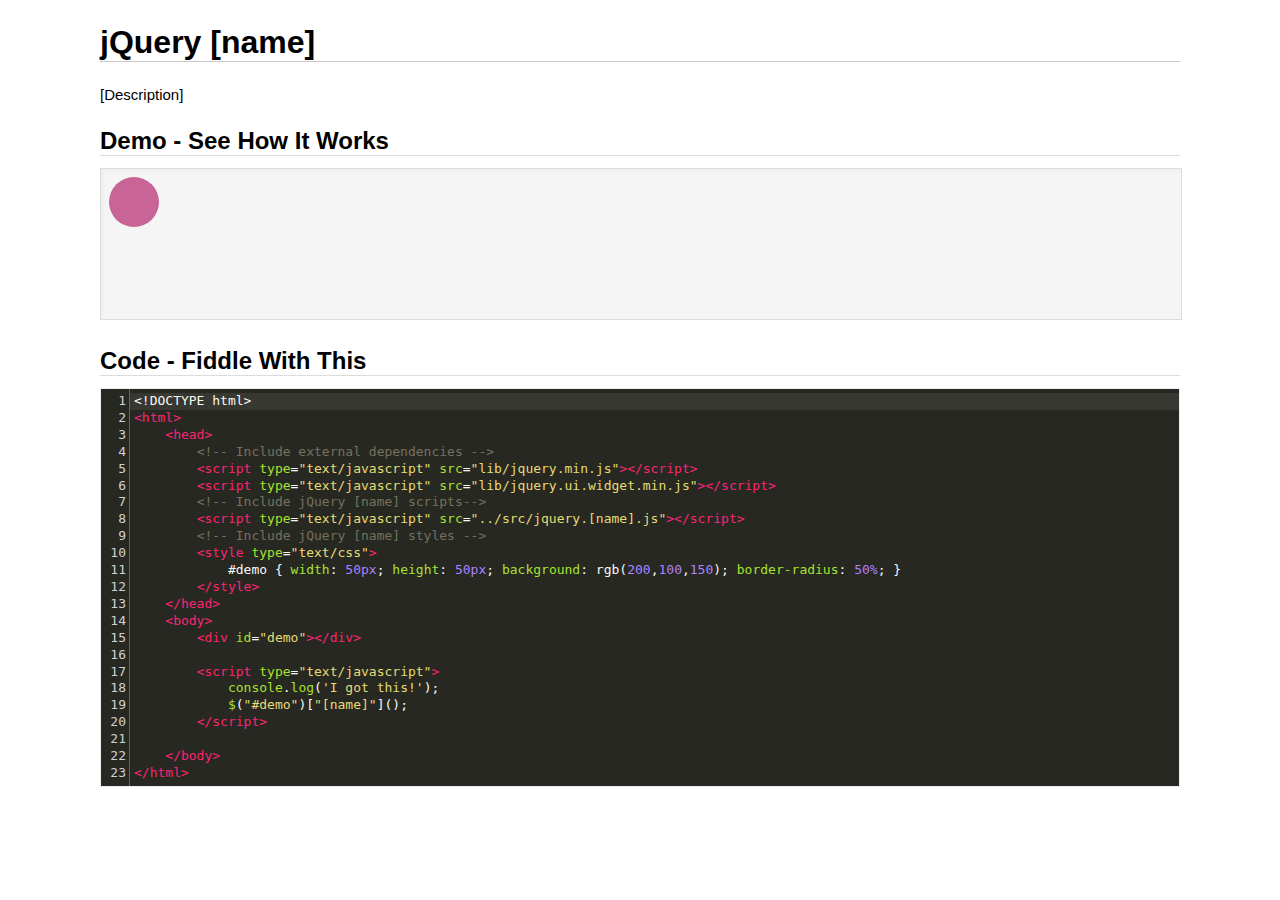
<file: base/demo/index.html>
<!DOCTYPE html>
<html>

<head>
	<title>jQuery [name]</title>

	<link rel="stylesheet" type="text/css" href="css/reset.css" />

	<!-- jQuery libraries -->
	<script type="text/javascript" src="../lib/jquery-1.10.2.min.js"></script>
	<script type="text/javascript" src="../lib/jquery.ui.widget-1.10.3.min.js"></script>
	
	<!-- CodeMirror libraries -->
	<script type="text/javascript" src="../lib/codemirror/lib/codemirror.js"></script>
	<script type="text/javascript" src="../lib/codemirror/mode/xml/xml.js"></script>
	<script type="text/javascript" src="../lib/codemirror/mode/javascript/javascript.js"></script>
	<script type="text/javascript" src="../lib/codemirror/mode/css/css.js"></script>
	<script type="text/javascript" src="../lib/codemirror/mode/htmlmixed/htmlmixed.js"></script>
	<script type="text/javascript" src="../lib/codemirror/keymap/extra.js"></script>
	<script type="text/javascript" src="../lib/codemirror/addon/selection/active-line.js"></script>
	<script type="text/javascript" src="../lib/codemirror/addon/edit/matchbrackets.js"></script>
	<link rel="stylesheet" type="text/css" href="../lib/codemirror/lib/codemirror.css" />
	<link rel="stylesheet" type="text/css" href="../lib/codemirror/theme/monokai.css" />
	
	<!-- demo libraries -->
	<script type="text/javascript" src="js/demo.js"></script>
	<link rel="stylesheet" type="text/css" href="css/demo.css" />
</head>

<body>
	<h1>jQuery [name]</h1>
	
	<p class="description">
		[Description]
	</p>
	
	<h2>Demo - See How It Works</h2>
	
	<iframe id="preview"></iframe>

	<h2>Code - Fiddle With This</h2>
<!-- <<<<<<<<<<<< CODE EDITOR START >>>>>>>>>>>> -->
<form id="code-container"><textarea id="code" name="code"><!DOCTYPE html>
<html>
	<head>
		<!-- Include external dependencies -->
		<script type="text/javascript" src="lib/jquery.min.js"></script>
		<script type="text/javascript" src="lib/jquery.ui.widget.min.js"></script>
		<!-- Include jQuery [name] scripts-->
		<script type="text/javascript" src="../src/jquery.[name].js"></script>
		<!-- Include jQuery [name] styles -->
		<style type="text/css">
			#demo { width: 50px; height: 50px; background: rgb(200,100,150); border-radius: 50%; }
		</style>
	</head>
	<body>
		<div id="demo"></div>
	
		<script type="text/javascript">
			console.log('I got this!');
			$("#demo")["[name]"]();
		</script>
	
	</body>
</html></textarea></form>
<!-- <<<<<<<<<<<< CODE EDITOR END >>>>>>>>>>>> -->
	
</body>

</html>
</file>
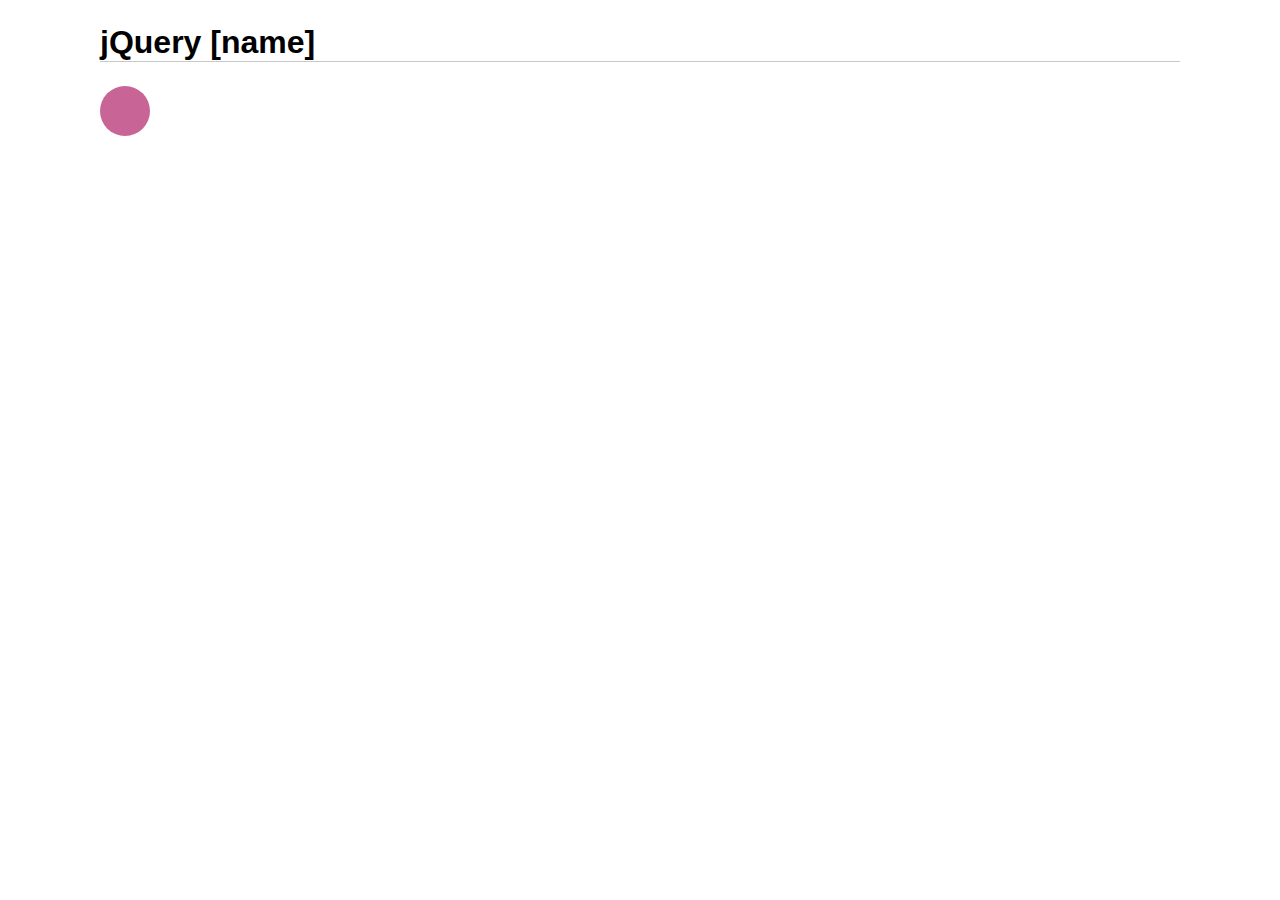
<file: base/dev/index.html>
<!DOCTYPE html>
<html>

<head>
	<title>jQuery [name]</title>

	<!-- jQuery libraries -->
	<script type="text/javascript" src="../lib/jquery-1.10.2.min.js"></script>
	<script type="text/javascript" src="../lib/jquery.ui.widget-1.10.3.min.js"></script>
	
	<!-- demo libraries -->
	<link rel="stylesheet" type="text/css" href="../demo/css/reset.css" />
	<link rel="stylesheet" type="text/css" href="../demo/css/demo.css" />

	<style type="text/css">
		#demo { width: 50px; height: 50px; background: rgb(200,100,150); border-radius: 50%; }
	</style>
</head>

<body>
	<h1>jQuery [name]</h1>
	
	<div id="demo"></div>

	<script type="text/javascript">
		$("#demo")["[name]"]();
	</script>
	
</body>

</html>
</file>
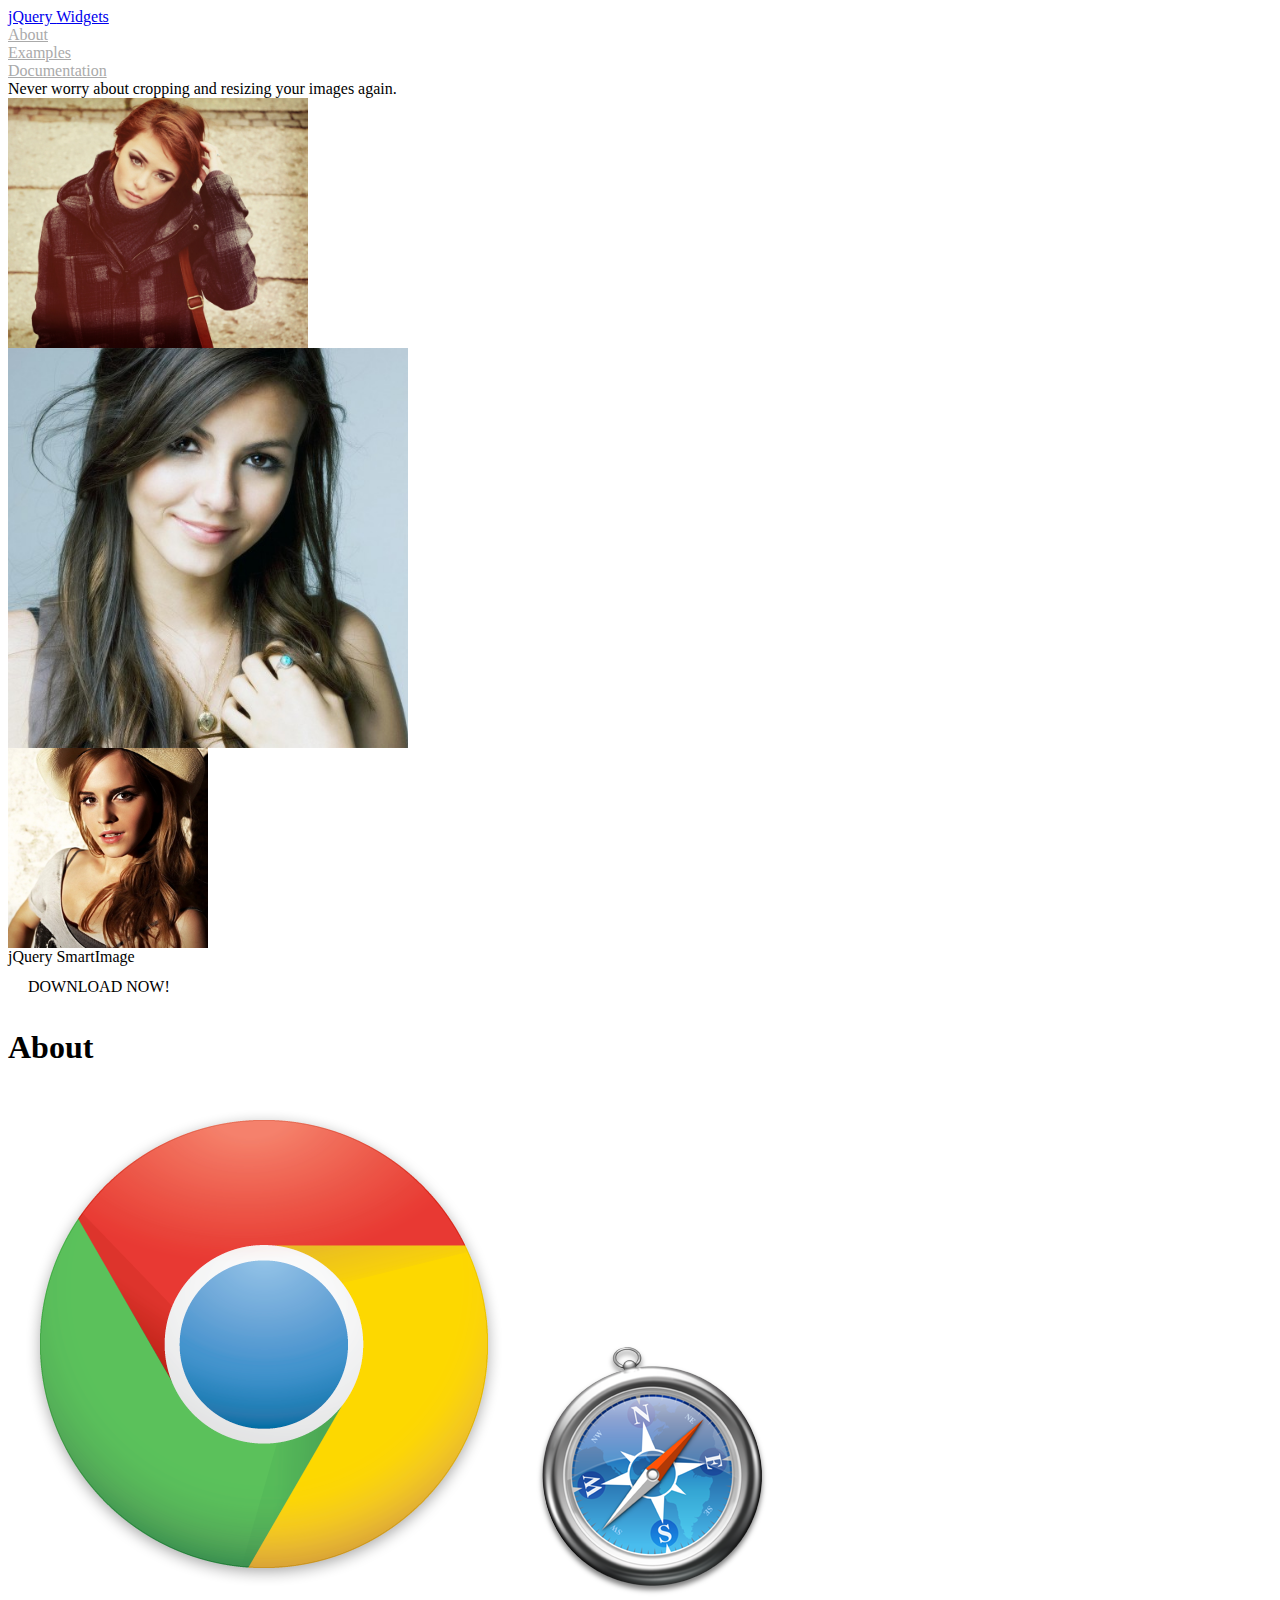
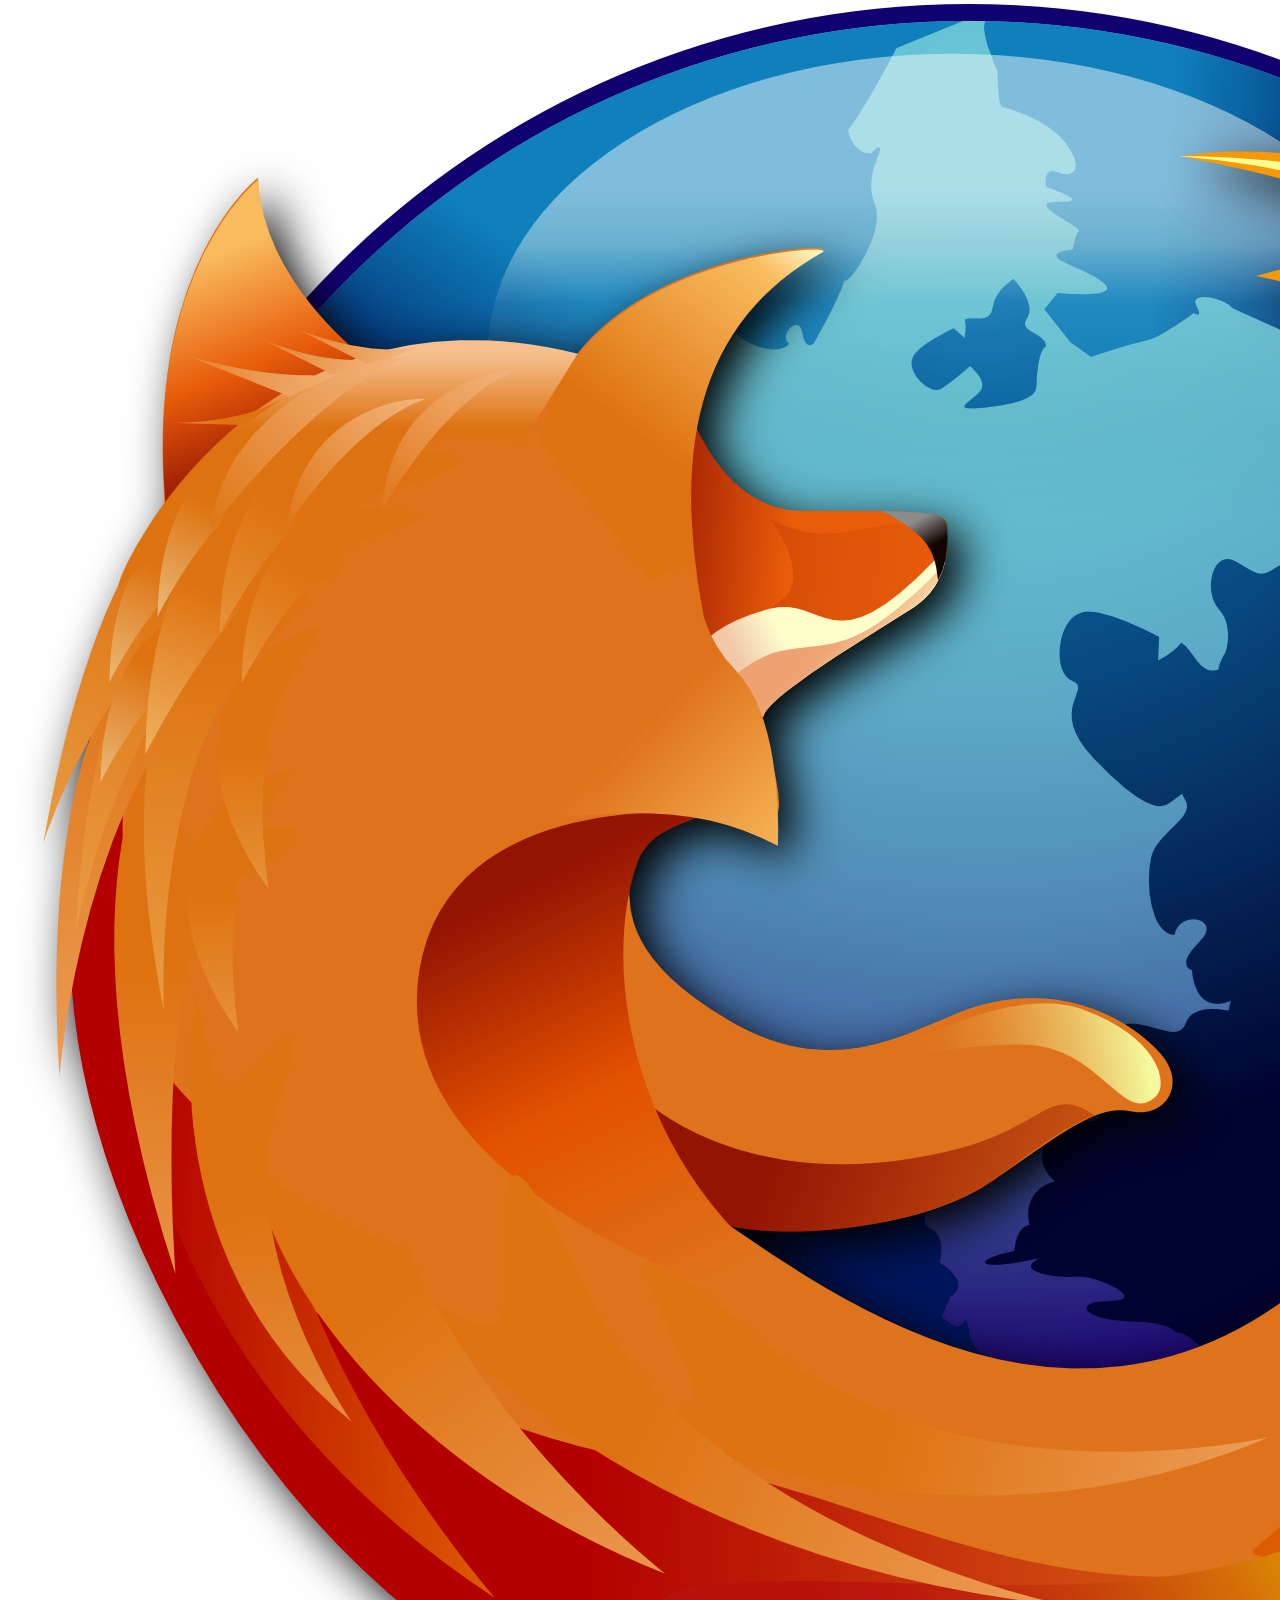
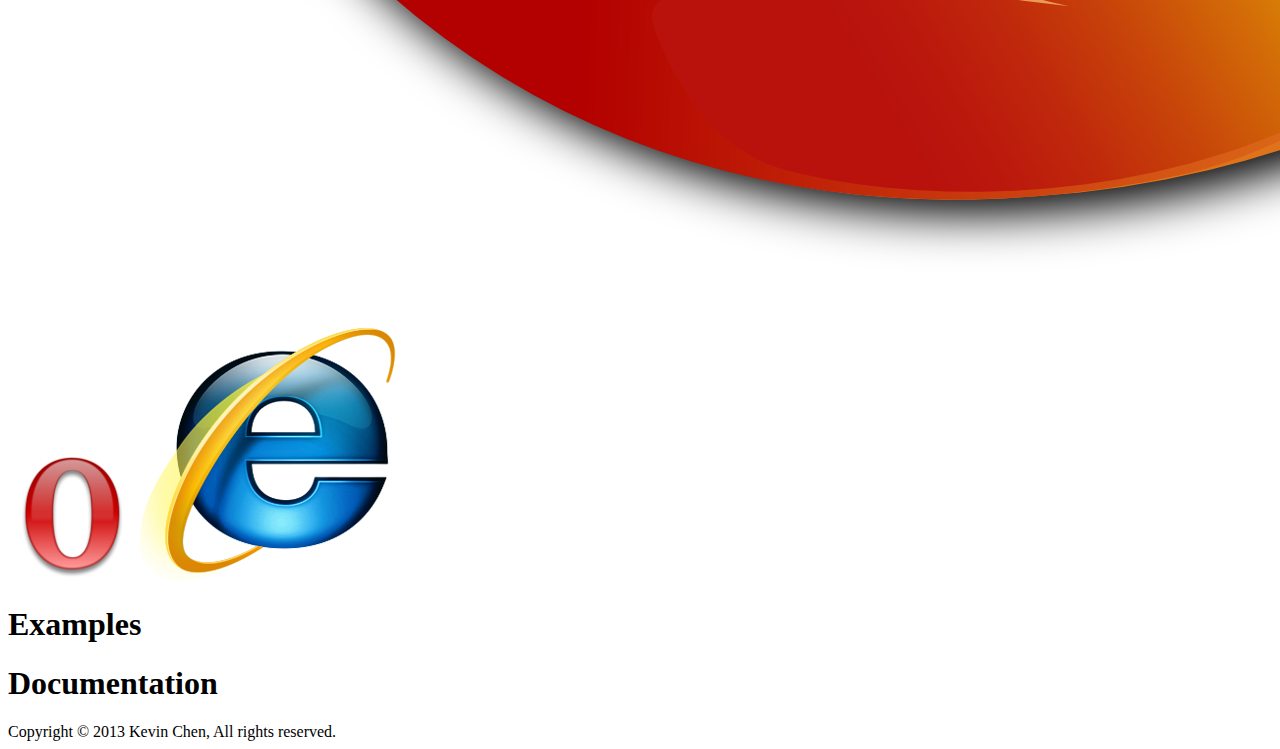
<file: base/docs/index.html>
<!DOCTYPE html>
<html>
	<head>
		<title>jQuery SmartImage</title>

		<link rel="stylesheet" type="text/cs" href="css/reset.css" />
		<link rel="stylesheet" type="text/cs" href="css/fonts.css" />
		<link rel="stylesheet" type="text/cs" href="css/util.css" />
		<link rel="stylesheet" type="text/cs" href="css/main.css" />

		<link rel='stylesheet' type='text/css' href='http://fonts.googleapis.com/css?family=Lobster' />
		<link rel='stylesheet' type='text/css' href='http://fonts.googleapis.com/css?family=Lobster+Two:400,400italic,700,700italic' />

		<script type="text/javascript" src="lib/jquery.min.js"></script>
		<script type="text/javascript" src="lib/jquery.ui.effect.min.js"></script>
		<script type="text/javascript" src="lib/jquery.ui.widget.min.js"></script>
		<script type="text/javascript" src="../../easyHover/src/jquery.easyHover.js"></script>
		<script type="text/javascript" src="../../easyButton/src/jquery.easyButton.js"></script>
		<script type="text/javascript" src="../../parseColor/src/jquery.parseColor.js"></script>
		<script type="text/javascript" src="../../reflection/src/jquery.reflection.js"></script>

		<script type="text/javascript" src="../../smartImage/src/jquery.smartImage.js"></script>

		<script type="text/javascript" src="js/main.js"></script>
	</head>

	<body>
		<!-- navbar -->
		<a id="home"></a>
		<div id="navbar">
			<div class="container wrapper">	
				<div class="title pull-left"><a href="#home">jQuery <span>Widgets</span></a></div>
				<div class="nav pull-right wrapper">
					<div class="nav-item"><a href="#about">About</a></div>
					<div class="nav-item"><a href="#examples">Examples</a></div>
					<div class="nav-item"><a href="#documentation">Documentation</a></div>
				</div>
			</div>
		</div>
		<!-- banner -->
		<div id="banner">
			<div class="container">
				<div id="banner-top">

						<div class="caption">
							Never worry about cropping and resizing your images again.
						</div>
				</div>
				<div id="demo">

					<img class="demo" id="demo-1" src="assets/images/lana.jpg" />
					<img class="demo" id="demo-2" src="assets/images/victoriaJustice.jpg" />
					<img class="demo" id="demo-3" src="assets/images/emmaWatson.jpg" />	

				</div>
				<div id="banner-bottom" class="wrapper">
					<div class="title pull-left">jQuery <span>SmartImage</span></div>
					<div id="download-btn" class="button pull-right">DOWNLOAD NOW!</div>
				</div>
			</div>
		</div>
		<div class="divider"></div>
		<!-- about -->
		<a class="anchor" id="about"></a>
		<div id="section-about" class="section">
			<!-- browser support -->
			<!-- basic usage snippet: (CodeMirror: readOnly:nocursor) -->
			<!-- download -->
			<div class="container">
				<h1>About</h1>

				<div id="browser-support">
					<img class="browser supported" src="assets/images/chrome.png" />
					<img class="browser" src="assets/images/safari.png" />
					<img class="browser" src="assets/images/firefox.png" />
					<img class="browser" src="assets/images/opera.png" />
					<img class="browser" src="assets/images/explorer.png" />
				</div>
			</div>
		</div>
		<div class="divider"></div>
		<!-- examples -->
		<a class="anchor" id="examples"></a>
		<div id="section-examples" class="section">
			<div class="container">
				<h1>Examples</h1>
			</div>
		</div>
		<div class="divider"></div>
		<!-- documentation -->
		<a class="anchor" id="documentation"></a>
		<div id="section-documentation" class="section">
			<div class="container">
				<h1>Documentation</h1>
			</div>
		</div>
		<!-- footer -->
		<a id="footer"></a>
		<div id="section-footer" class="section">
			<div class="container">
				<div id="copyright">
				Copyright &copy; 2013 Kevin Chen, All rights reserved.
				</div>
			</div>
		</div>
	</body>
</html>
</file>
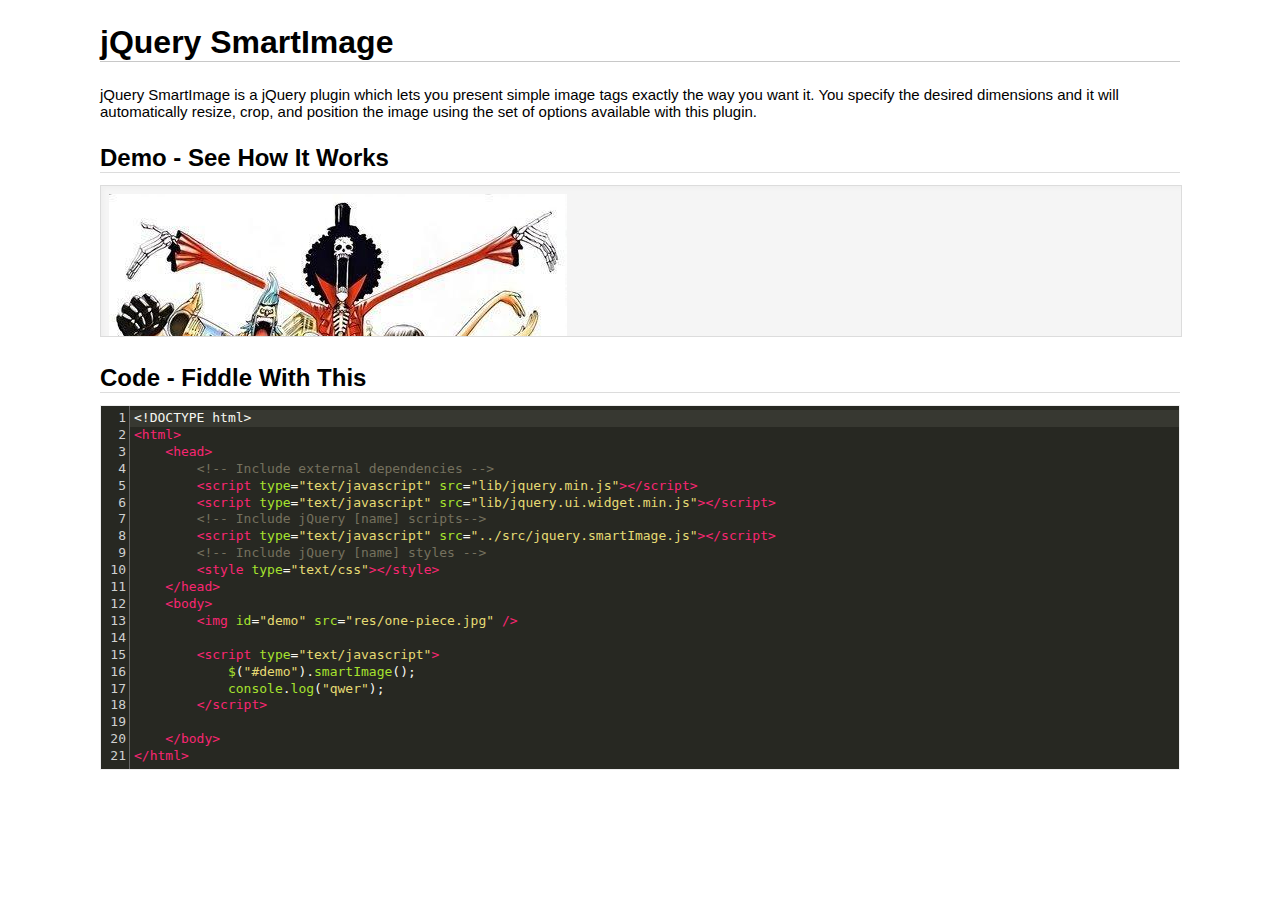
<file: smartImage/demo/index.html>
<!DOCTYPE html>
<html>

<head>
	<title>jQuery SmartImage</title>

	<link rel="stylesheet" type="text/css" href="css/reset.css" />

	<!-- jQuery libraries -->
	<script type="text/javascript" src="../lib/jquery-1.10.2.min.js"></script>
	<script type="text/javascript" src="../lib/jquery.ui.widget-1.10.3.min.js"></script>
	
	<!-- CodeMirror libraries -->
	<script type="text/javascript" src="../lib/codemirror/lib/codemirror.js"></script>
	<script type="text/javascript" src="../lib/codemirror/mode/xml/xml.js"></script>
	<script type="text/javascript" src="../lib/codemirror/mode/javascript/javascript.js"></script>
	<script type="text/javascript" src="../lib/codemirror/mode/css/css.js"></script>
	<script type="text/javascript" src="../lib/codemirror/mode/htmlmixed/htmlmixed.js"></script>
	<script type="text/javascript" src="../lib/codemirror/keymap/extra.js"></script>
	<script type="text/javascript" src="../lib/codemirror/addon/selection/active-line.js"></script>
	<script type="text/javascript" src="../lib/codemirror/addon/edit/matchbrackets.js"></script>
	<link rel="stylesheet" type="text/css" href="../lib/codemirror/lib/codemirror.css" />
	<link rel="stylesheet" type="text/css" href="../lib/codemirror/theme/monokai.css" />
	
	<!-- demo libraries -->
	<script type="text/javascript" src="js/demo.js"></script>
	<link rel="stylesheet" type="text/css" href="css/demo.css" />
</head>

<body>
	<h1>jQuery SmartImage</h1>
	
	<p class="description">
		jQuery SmartImage is a jQuery plugin which lets you present simple image tags exactly the way you want it. You specify the desired dimensions and it will automatically resize, crop, and position the image using the set of options available with this plugin.
	</p>
	
	<h2>Demo - See How It Works</h2>
	
	<iframe id="preview"></iframe>
	
	<h2>Code - Fiddle With This</h2>
<!-- <<<<<<<<<<<< CODE EDITOR START >>>>>>>>>>>> -->
<form id="code-container"><textarea id="code" name="code"><!DOCTYPE html>
<html>
	<head>
		<!-- Include external dependencies -->
		<script type="text/javascript" src="lib/jquery.min.js"></script>
		<script type="text/javascript" src="lib/jquery.ui.widget.min.js"></script>
		<!-- Include jQuery [name] scripts-->
		<script type="text/javascript" src="../src/jquery.smartImage.js"></script>
		<!-- Include jQuery [name] styles -->
		<style type="text/css"></style>
	</head>
	<body>
		<img id="demo" src="res/one-piece.jpg" />
	
		<script type="text/javascript">
			$("#demo").smartImage();
			console.log("qwer");
		</script>
	
	</body>
</html></textarea></form>
<!-- <<<<<<<<<<<< CODE EDITOR END >>>>>>>>>>>> -->
	
</body>

</html>
</file>
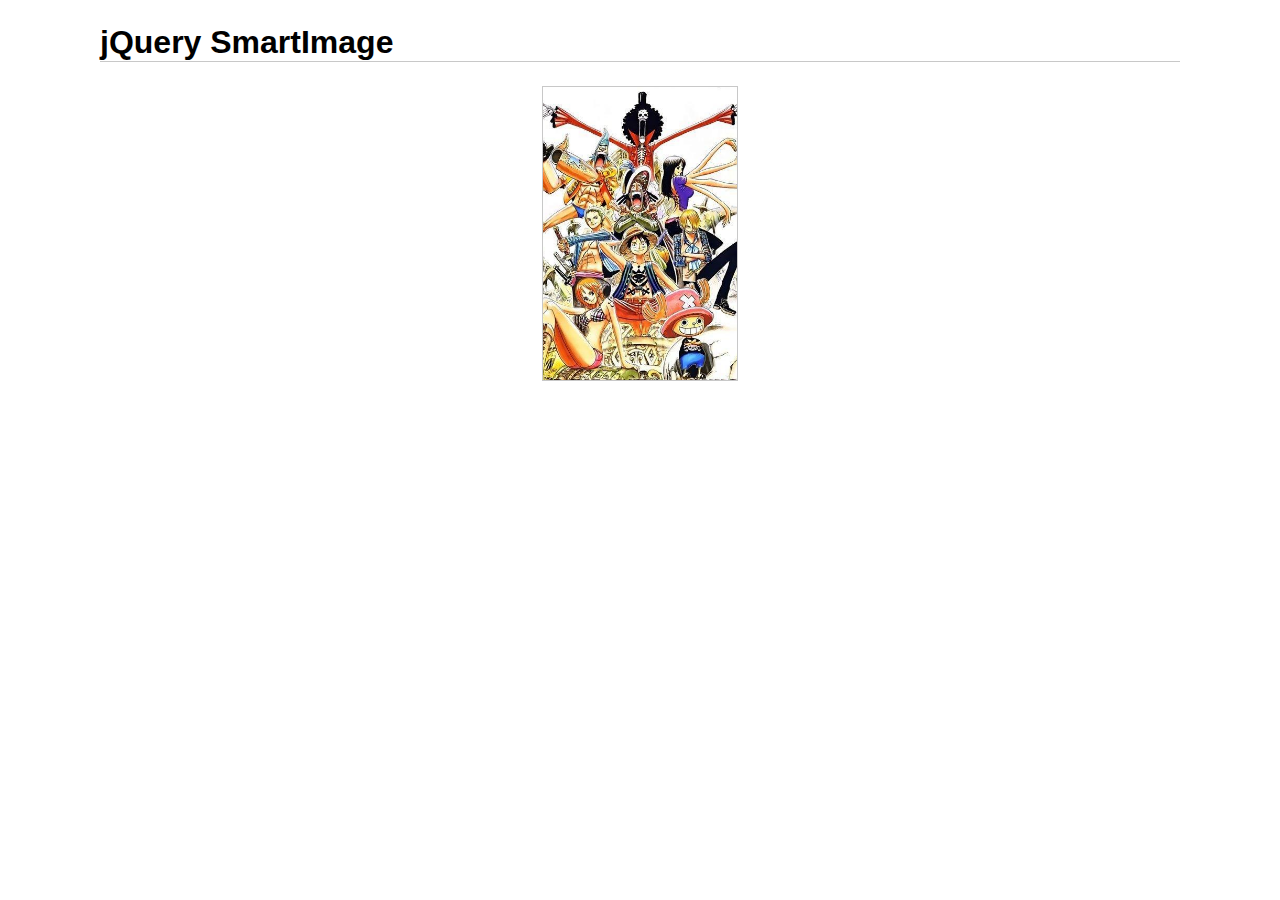
<file: smartImage/dev/index.html>
<!DOCTYPE html>
<html>

<head>
	<title>jQuery SmartImage</title>

	<!-- jQuery libraries -->
	<script type="text/javascript" src="../lib/jquery-1.10.2.min.js"></script>
	<script type="text/javascript" src="../lib/jquery.ui.widget-1.10.3.min.js"></script>
	
	<!-- demo libraries -->
	<link rel="stylesheet" type="text/css" href="../demo/css/reset.css" />
	<link rel="stylesheet" type="text/css" href="../demo/css/demo.css" />
	
	<script type="text/javascript" src="../src/jquery.smartImage.js"></script>
	<style type="text/css">
	.smartImage-wrapper { margin: 22px auto; border: solid 1px rgb(200,200,200); }
	</style>
</head>

<body>
	<h1>jQuery SmartImage</h1>
	
	<img id="demo" src="assets/one-piece.jpg" />

	<script type="text/javascript">
		$("#demo").smartImage({
			width: 194,
			height: 293,
			imgSrc: "assets/one-piece.jpg"
		});
	</script>
	
</body>

</html>
</file>
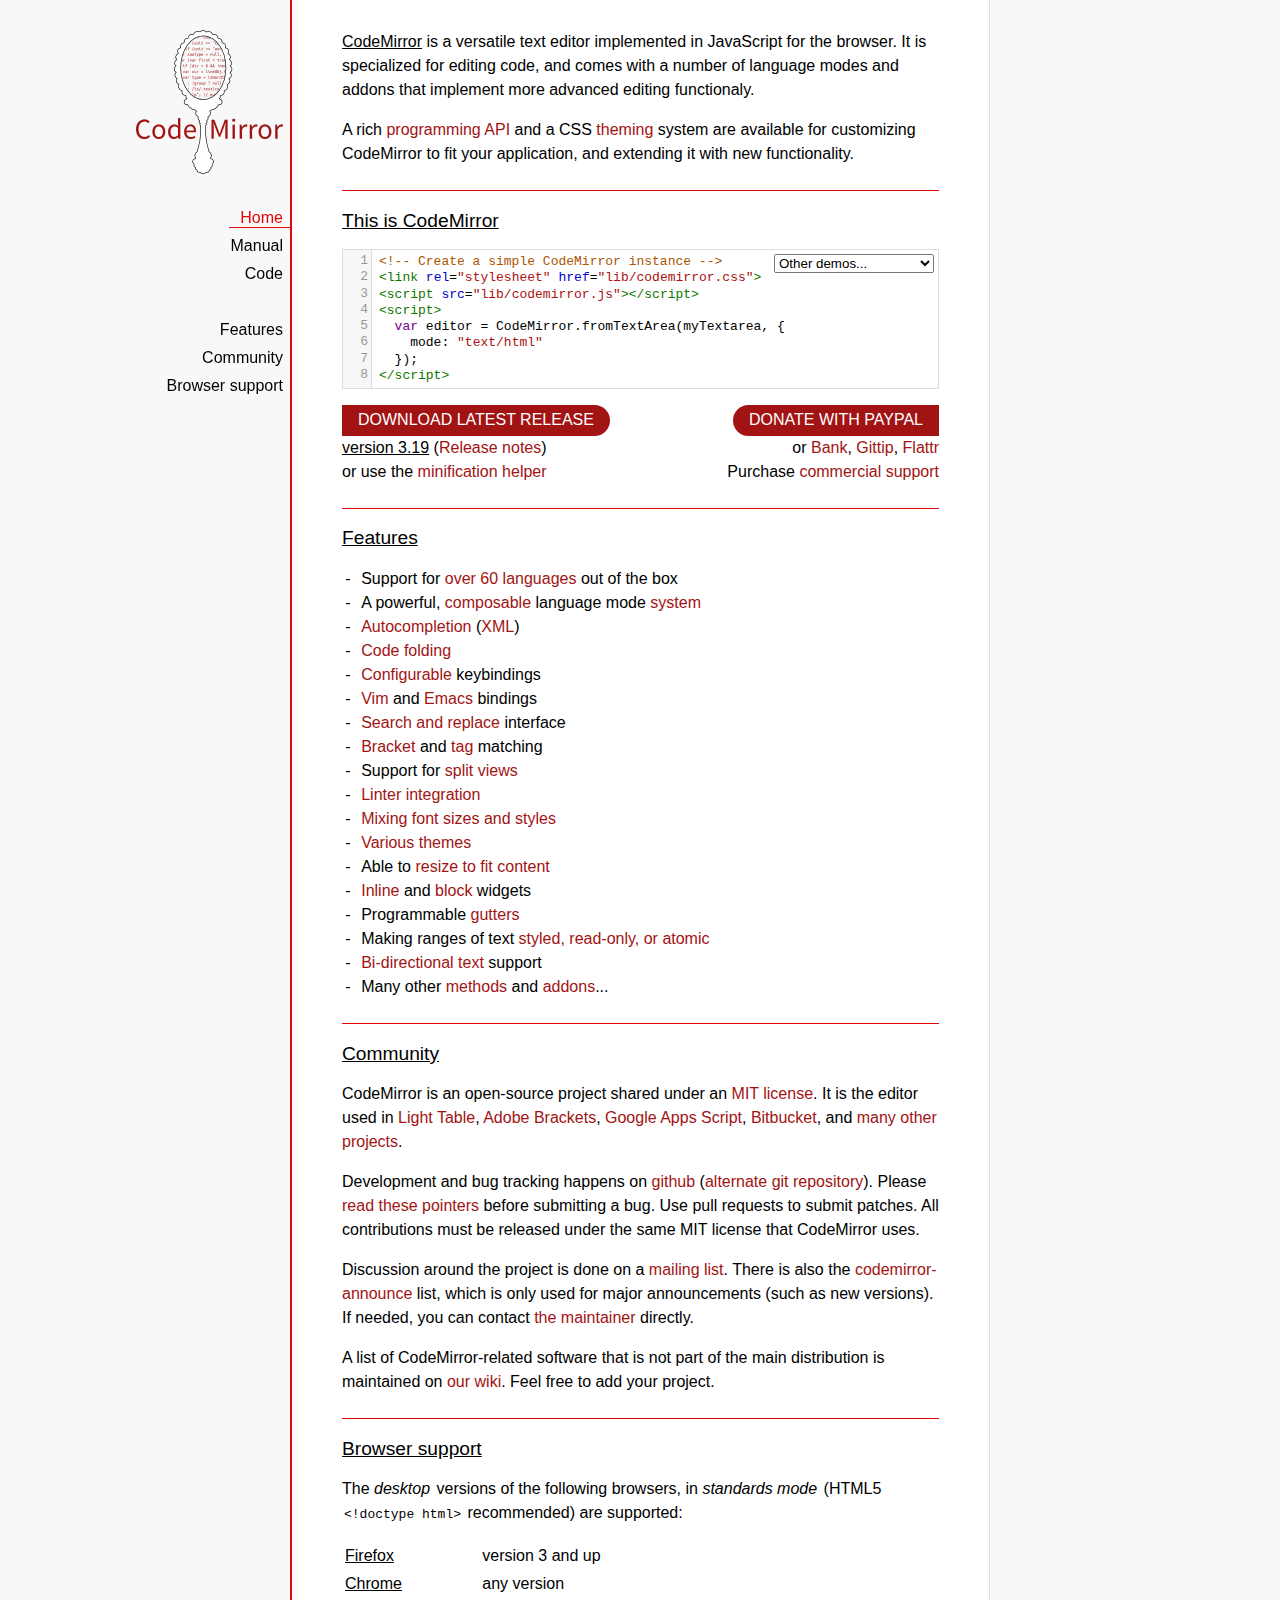
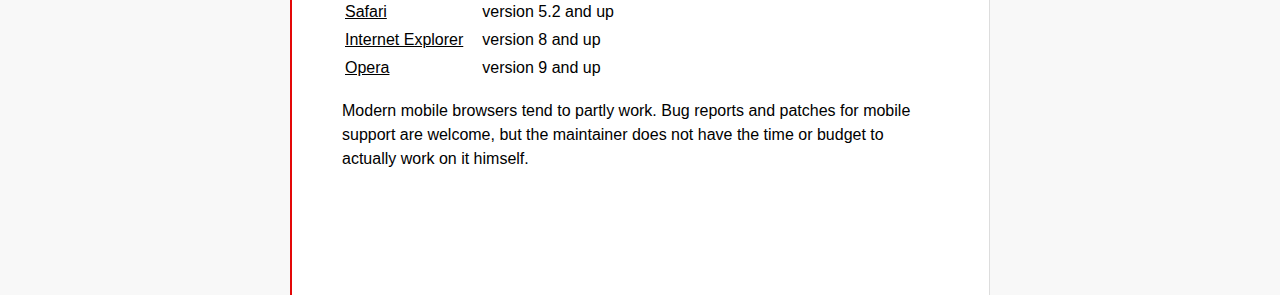
<file: ext/codemirror/3.19/index.html>
<!doctype html>

<title>CodeMirror</title>
<meta charset="utf-8"/>

<link rel=stylesheet href="lib/codemirror.css">
<link rel=stylesheet href="doc/docs.css">
<script src="lib/codemirror.js"></script>
<script src="mode/xml/xml.js"></script>
<script src="mode/javascript/javascript.js"></script>
<script src="mode/css/css.js"></script>
<script src="mode/htmlmixed/htmlmixed.js"></script>
<script src="addon/edit/matchbrackets.js"></script>

<script src="doc/activebookmark.js"></script>

<style>
  .CodeMirror { height: auto; border: 1px solid #ddd; }
  .CodeMirror-scroll { max-height: 200px; }
  .CodeMirror pre { padding-left: 7px; line-height: 1.25; }
</style>

<div id=nav>
  <a href="http://codemirror.net"><img id=logo src="doc/logo.png"></a>

  <ul>
    <li><a class=active data-default="true" href="#description">Home</a>
    <li><a href="doc/manual.html">Manual</a>
    <li><a href="https://github.com/marijnh/codemirror">Code</a>
  </ul>
  <ul>
    <li><a href="#features">Features</a>
    <li><a href="#community">Community</a>
    <li><a href="#browsersupport">Browser support</a>
  </ul>
</div>

<article>

<section id=description class=first>
  <p><strong>CodeMirror</strong> is a versatile text editor
  implemented in JavaScript for the browser. It is specialized for
  editing code, and comes with a number of language modes and addons
  that implement more advanced editing functionaly.</p>

  <p>A rich <a href="doc/manual.html#api">programming API</a> and a
  CSS <a href="doc/manual.html#styling">theming</a> system are
  available for customizing CodeMirror to fit your application, and
  extending it with new functionality.</p>
</section>

<section id=demo>
  <h2>This is CodeMirror</h2>
  <form style="position: relative; margin-top: .5em;"><textarea id=demotext>
<!-- Create a simple CodeMirror instance -->
<link rel="stylesheet" href="lib/codemirror.css">
<script src="lib/codemirror.js"></script>
<script>
  var editor = CodeMirror.fromTextArea(myTextarea, {
    mode: "text/html"
  });
</script></textarea>
  <select id="demolist" onchange="document.location = this.options[this.selectedIndex].value;">
    <option value="#">Other demos...</option>
    <option value="demo/complete.html">Autocompletion</option>
    <option value="demo/folding.html">Code folding</option>
    <option value="demo/theme.html">Themes</option>
    <option value="mode/htmlmixed/index.html">Mixed language modes</option>
    <option value="demo/bidi.html">Bi-directional text</option>
    <option value="demo/variableheight.html">Variable font sizes</option>
    <option value="demo/search.html">Search interface</option>
    <option value="demo/vim.html">Vim bindings</option>
    <option value="demo/emacs.html">Emacs bindings</option>
    <option value="demo/tern.html">Tern integration</option>
    <option value="demo/merge.html">Merge/diff interface</option>
    <option value="demo/fullscreen.html">Full-screen editor</option>
  </select></form>
  <script>
    var editor = CodeMirror.fromTextArea(document.getElementById("demotext"), {
      lineNumbers: true,
      mode: "text/html",
      matchBrackets: true
    });
  </script>
  <div style="position: relative; margin: 1em 0;">
    <a class="bigbutton left" href="http://codemirror.net/codemirror.zip">DOWNLOAD LATEST RELEASE</a>
    <div><strong>version 3.19</strong> (<a href="doc/releases.html">Release notes</a>)</div>
    <div>or use the <a href="doc/compress.html">minification helper</a></div>
    <div style="position: absolute; top: 0; right: 0; text-align: right">
      <span class="bigbutton right" onclick="document.getElementById('paypal').submit();">DONATE WITH PAYPAL</span>
      <div style="position: relative">
        or <span onclick="document.getElementById('bankinfo').style.display = 'block';" class=quasilink>Bank</span>,
        <a href="https://www.gittip.com/marijnh">Gittip</a>,
        <a href="https://flattr.com/profile/marijnh">Flattr</a><br>
        <div id=bankinfo>
          <span id=bankinfo_close onclick="document.getElementById('bankinfo').style.display = '';">×</span>
          Bank: <i>Rabobank</i><br/>
          Country: <i>Netherlands</i><br/>
          SWIFT: <i>RABONL2U</i><br/>
          Account: <i>147850770</i><br/>
          Name: <i>Marijn Haverbeke</i><br/>
          IBAN: <i>NL26 RABO 0147 8507 70</i>
        </div>
        <form action="https://www.paypal.com/cgi-bin/webscr" method="post" id="paypal">
          <input type="hidden" name="cmd" value="_s-xclick"/>
          <input type="hidden" name="hosted_button_id" value="3FVHS5FGUY7CC"/>
        </form>
      </div>
      <div>
        Purchase <a href="http://codemirror.com">commercial support</a>
      </div>
    </div>
  </div>
</section>

<section id=features>
  <h2>Features</h2>
  <ul>
    <li>Support for <a href="mode/index.html">over 60 languages</a> out of the box
    <li>A powerful, <a href="mode/htmlmixed/index.html">composable</a> language mode <a href="doc/manual.html#modeapi">system</a>
    <li><a href="doc/manual.html#addon_show-hint">Autocompletion</a> (<a href="demo/xmlcomplete.html">XML</a>)
    <li><a href="doc/manual.html#addon_foldcode">Code folding</a>
    <li><a href="doc/manual.html#option_extraKeys">Configurable</a> keybindings
    <li><a href="demo/vim.html">Vim</a> and <a href="demo/emacs.html">Emacs</a> bindings
    <li><a href="doc/manual.html#addon_search">Search and replace</a> interface
    <li><a href="doc/manual.html#addon_matchbrackets">Bracket</a> and <a href="doc/manual.html#addon_matchtags">tag</a> matching
    <li>Support for <a href="demo/buffers.html">split views</a>
    <li><a href="doc/manual.html#addon_lint">Linter integration</a>
    <li><a href="demo/variableheight.html">Mixing font sizes and styles</a>
    <li><a href="demo/theme.html">Various themes</a>
    <li>Able to <a href="demo/resize.html">resize to fit content</a>
    <li><a href="doc/manual.html#mark_replacedWith">Inline</a> and <a href="doc/manual.html#addLineWidget">block</a> widgets
    <li>Programmable <a href="demo/marker.html">gutters</a>
    <li>Making ranges of text <a href="doc/manual.html#markText">styled, read-only, or atomic</a>
    <li><a href="demo/bidi.html">Bi-directional text</a> support
    <li>Many other <a href="doc/manual.html#api">methods</a> and <a href="doc/manual.html#addons">addons</a>...</a>
  </ul>
</section>

<section id=community>
  <h2>Community</h2>

  <p>CodeMirror is an open-source project shared under
  an <a href="LICENSE">MIT license</a>. It is the editor used in
  <a href="http://www.chris-granger.com/2012/04/12/light-table---a-new-ide-concept/">Light
  Table</a>, <a href="http://brackets.io/">Adobe
  Brackets</a>, <a href="https://script.google.com/">Google Apps
  Script</a>, <a href="http://blog.bitbucket.org/2013/05/14/edit-your-code-in-the-cloud-with-bitbucket/">Bitbucket</a>,
  and <a href="doc/realworld.html">many other projects</a>.</p>

  <p>Development and bug tracking happens
  on <a href="https://github.com/marijnh/CodeMirror/">github</a>
  (<a href="http://marijnhaverbeke.nl/git/codemirror">alternate git
  repository</a>).
  Please <a href="http://codemirror.net/doc/reporting.html">read these
  pointers</a> before submitting a bug. Use pull requests to submit
  patches. All contributions must be released under the same MIT
  license that CodeMirror uses.</p>

  <p>Discussion around the project is done on
  a <a href="http://groups.google.com/group/codemirror">mailing list</a>.
  There is also
  the <a href="http://groups.google.com/group/codemirror-announce">codemirror-announce</a>
  list, which is only used for major announcements (such as new
  versions). If needed, you can
  contact <a href="mailto:marijnh@gmail.com">the maintainer</a>
  directly.</p>

  <p>A list of CodeMirror-related software that is not part of the
  main distribution is maintained
  on <a href="https://github.com/marijnh/CodeMirror/wiki/CodeMirror-addons">our
  wiki</a>. Feel free to add your project.</p>
</section>

<section id=browsersupport>
  <h2>Browser support</h2>
  <p>The <em>desktop</em> versions of the following browsers,
  in <em>standards mode</em> (HTML5 <code>&lt;!doctype html></code>
  recommended) are supported:</p>
  <table style="margin-bottom: 1em">
    <tr><th>Firefox</th><td>version 3 and up</td></tr>
    <tr><th>Chrome</th><td>any version</td></tr>
    <tr><th>Safari</th><td>version 5.2 and up</td></tr>
    <tr><th style="padding-right: 1em;">Internet Explorer</th><td>version 8 and up</td></tr>
    <tr><th>Opera</th><td>version 9 and up</td></tr>
  </table>
  <p>Modern mobile browsers tend to partly work. Bug reports and
  patches for mobile support are welcome, but the maintainer does not
  have the time or budget to actually work on it himself.</p>
</section>

</article>
</file>
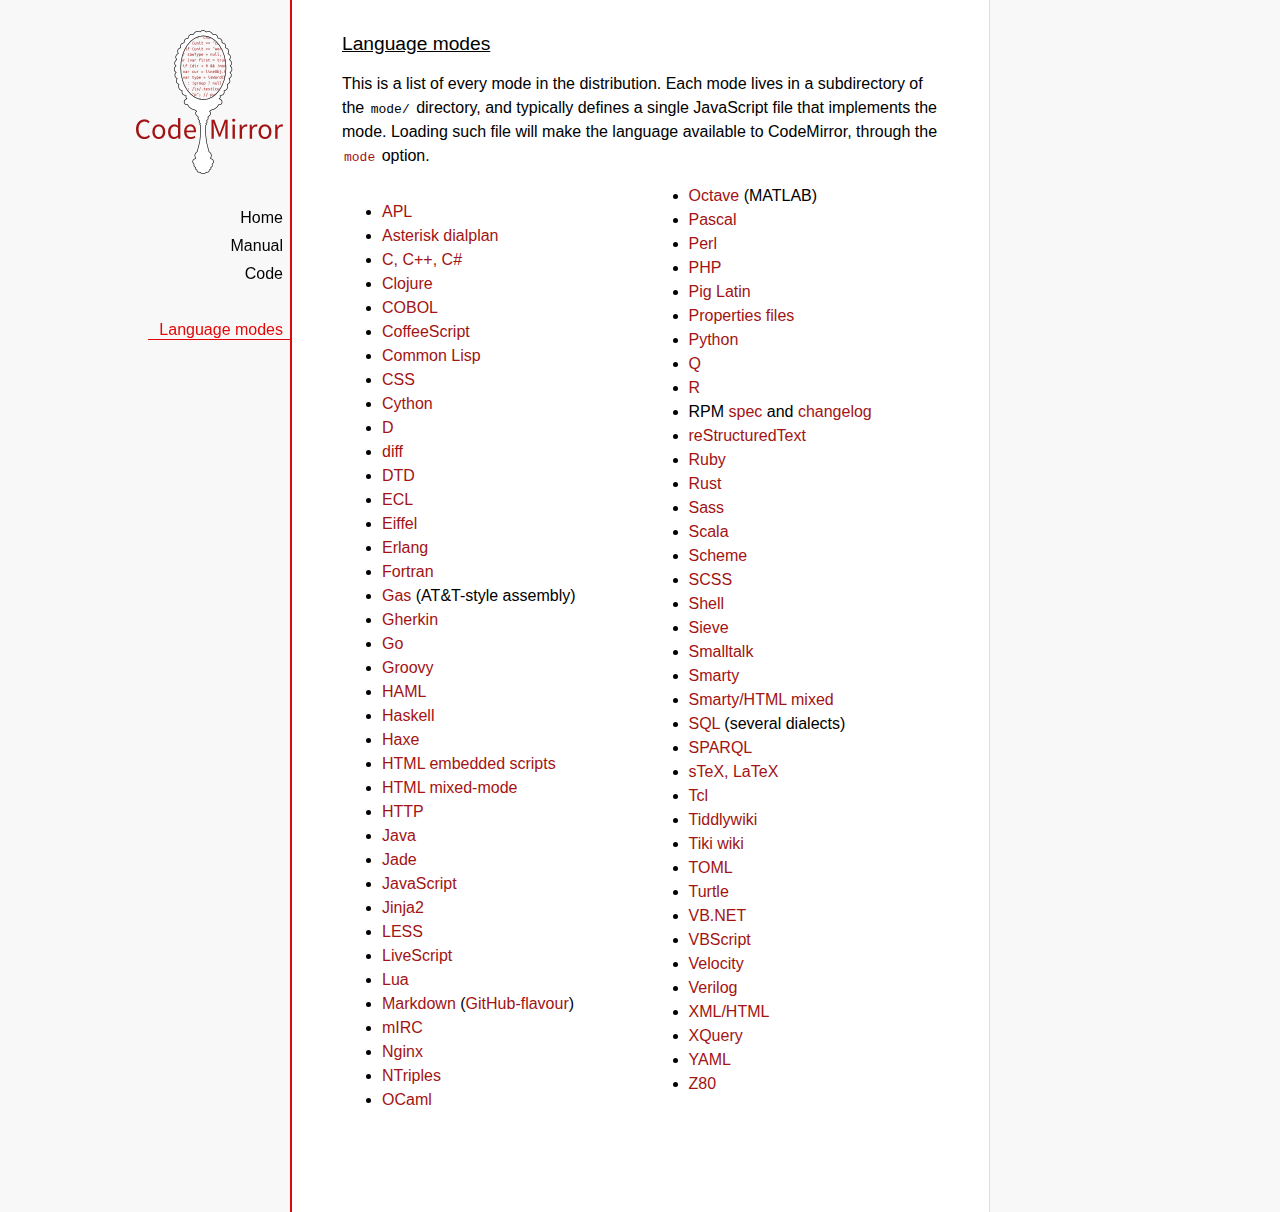
<file: ext/codemirror/3.19/mode/index.html>
<!doctype html>

<title>CodeMirror: Language Modes</title>
<meta charset="utf-8"/>
<link rel=stylesheet href="../doc/docs.css">

<div id=nav>
  <a href="http://codemirror.net"><img id=logo src="../doc/logo.png"></a>

  <ul>
    <li><a href="../index.html">Home</a>
    <li><a href="../doc/manual.html">Manual</a>
    <li><a href="https://github.com/marijnh/codemirror">Code</a>
  </ul>
  <ul>
    <li><a class=active href="#">Language modes</a>
  </ul>
</div>

<article>

<h2>Language modes</h2>

<p>This is a list of every mode in the distribution. Each mode lives
in a subdirectory of the <code>mode/</code> directory, and typically
defines a single JavaScript file that implements the mode. Loading
such file will make the language available to CodeMirror, through
the <a href="manual.html#option_mode"><code>mode</code></a>
option.</p>

<div style="-webkit-columns: 100px 2; -moz-columns: 100px 2; columns: 100px 2;">
    <ul>
      <li><a href="apl/index.html">APL</a></li>
      <li><a href="asterisk/index.html">Asterisk dialplan</a></li>
      <li><a href="clike/index.html">C, C++, C#</a></li>
      <li><a href="clojure/index.html">Clojure</a></li>
      <li><a href="cobol/index.html">COBOL</a></li>
      <li><a href="coffeescript/index.html">CoffeeScript</a></li>
      <li><a href="commonlisp/index.html">Common Lisp</a></li>
      <li><a href="css/index.html">CSS</a></li>
      <li><a href="python/index.html">Cython</a></li>
      <li><a href="d/index.html">D</a></li>
      <li><a href="diff/index.html">diff</a></li>
      <li><a href="dtd/index.html">DTD</a></li>
      <li><a href="ecl/index.html">ECL</a></li>
      <li><a href="eiffel/index.html">Eiffel</a></li>
      <li><a href="erlang/index.html">Erlang</a></li>
      <li><a href="fortran/index.html">Fortran</a></li>
      <li><a href="gas/index.html">Gas</a> (AT&amp;T-style assembly)</li>
      <li><a href="gherkin/index.html">Gherkin</a></li>
      <li><a href="go/index.html">Go</a></li>
      <li><a href="groovy/index.html">Groovy</a></li>
      <li><a href="haml/index.html">HAML</a></li>
      <li><a href="haskell/index.html">Haskell</a></li>
      <li><a href="haxe/index.html">Haxe</a></li>
      <li><a href="htmlembedded/index.html">HTML embedded scripts</a></li>
      <li><a href="htmlmixed/index.html">HTML mixed-mode</a></li>
      <li><a href="http/index.html">HTTP</a></li>
      <li><a href="clike/index.html">Java</a></li>
      <li><a href="jade/index.html">Jade</a></li>
      <li><a href="javascript/index.html">JavaScript</a></li>
      <li><a href="jinja2/index.html">Jinja2</a></li>
      <li><a href="less/index.html">LESS</a></li>
      <li><a href="livescript/index.html">LiveScript</a></li>
      <li><a href="lua/index.html">Lua</a></li>
      <li><a href="markdown/index.html">Markdown</a> (<a href="gfm/index.html">GitHub-flavour</a>)</li>
      <li><a href="mirc/index.html">mIRC</a></li>
      <li><a href="nginx/index.html">Nginx</a></li>
      <li><a href="ntriples/index.html">NTriples</a></li>
      <li><a href="ocaml/index.html">OCaml</a></li>
      <li><a href="octave/index.html">Octave</a> (MATLAB)</li>
      <li><a href="pascal/index.html">Pascal</a></li>
      <li><a href="perl/index.html">Perl</a></li>
      <li><a href="php/index.html">PHP</a></li>
      <li><a href="pig/index.html">Pig Latin</a></li>
      <li><a href="properties/index.html">Properties files</a></li>
      <li><a href="python/index.html">Python</a></li>
      <li><a href="q/index.html">Q</a></li>
      <li><a href="r/index.html">R</a></li>
      <li>RPM <a href="rpm/spec/index.html">spec</a> and <a href="rpm/changes/index.html">changelog</a></li>
      <li><a href="rst/index.html">reStructuredText</a></li>
      <li><a href="ruby/index.html">Ruby</a></li>
      <li><a href="rust/index.html">Rust</a></li>
      <li><a href="sass/index.html">Sass</a></li>
      <li><a href="clike/scala.html">Scala</a></li>
      <li><a href="scheme/index.html">Scheme</a></li>
      <li><a href="css/scss.html">SCSS</a></li>
      <li><a href="shell/index.html">Shell</a></li>
      <li><a href="sieve/index.html">Sieve</a></li>
      <li><a href="smalltalk/index.html">Smalltalk</a></li>
      <li><a href="smarty/index.html">Smarty</a></li>
      <li><a href="smartymixed/index.html">Smarty/HTML mixed</a></li>
      <li><a href="sql/index.html">SQL</a> (several dialects)</li>
      <li><a href="sparql/index.html">SPARQL</a></li>
      <li><a href="stex/index.html">sTeX, LaTeX</a></li>
      <li><a href="tcl/index.html">Tcl</a></li>
      <li><a href="tiddlywiki/index.html">Tiddlywiki</a></li>
      <li><a href="tiki/index.html">Tiki wiki</a></li>
      <li><a href="toml/index.html">TOML</a></li>
      <li><a href="turtle/index.html">Turtle</a></li>
      <li><a href="vb/index.html">VB.NET</a></li>
      <li><a href="vbscript/index.html">VBScript</a></li>
      <li><a href="velocity/index.html">Velocity</a></li>
      <li><a href="verilog/index.html">Verilog</a></li>
      <li><a href="xml/index.html">XML/HTML</a></li>
      <li><a href="xquery/index.html">XQuery</a></li>
      <li><a href="yaml/index.html">YAML</a></li>
      <li><a href="z80/index.html">Z80</a></li>
    </ul>
  </div>

</article>
</file>
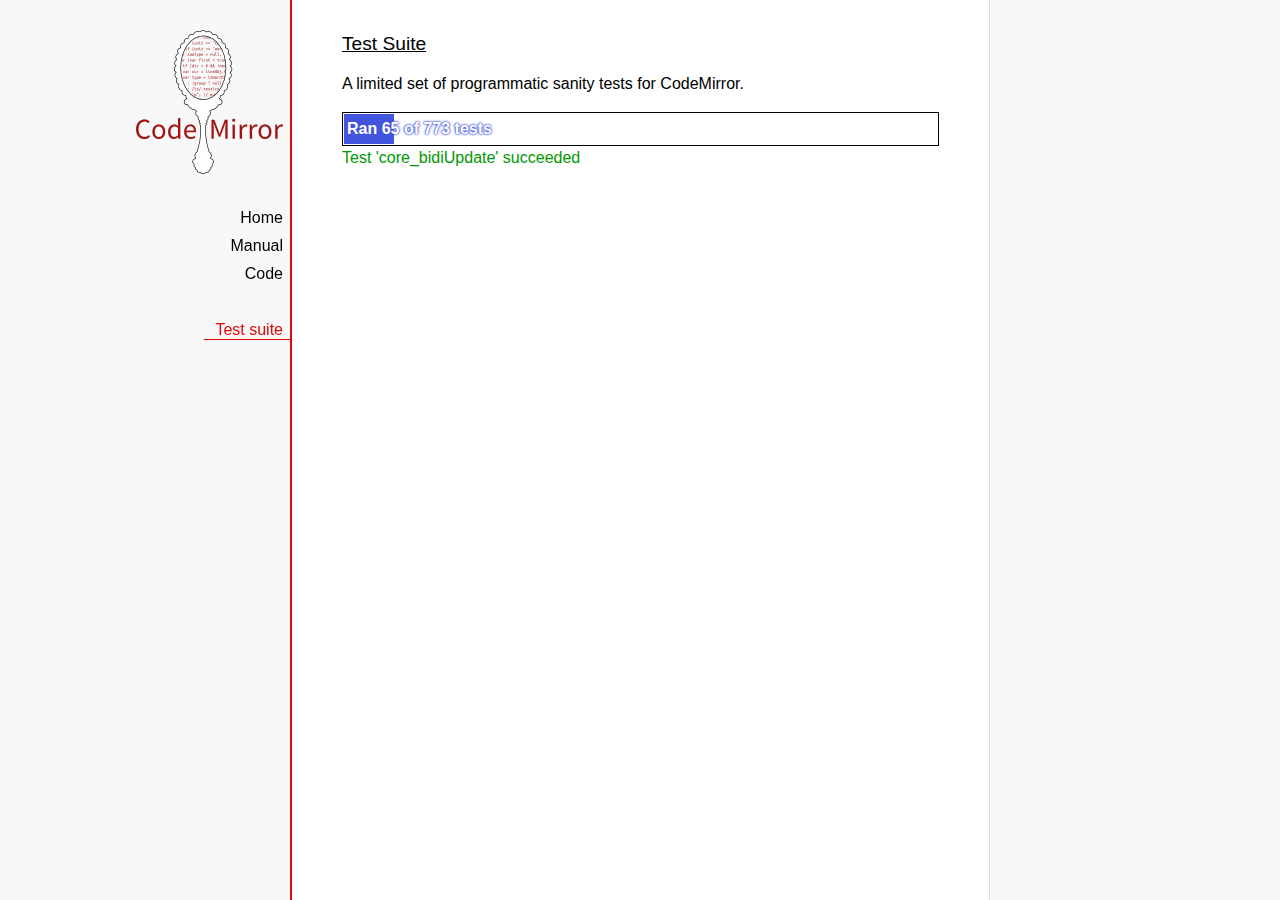
<file: ext/codemirror/3.19/test/index.html>
<!doctype html>

<title>CodeMirror: Test Suite</title>
<meta charset="utf-8"/>
<link rel=stylesheet href="../doc/docs.css">

<link rel="stylesheet" href="../lib/codemirror.css">
<link rel="stylesheet" href="mode_test.css">
<script src="../lib/codemirror.js"></script>
<script src="../addon/mode/overlay.js"></script>
<script src="../addon/mode/multiplex.js"></script>
<script src="../addon/search/searchcursor.js"></script>
<script src="../addon/dialog/dialog.js"></script>
<script src="../addon/edit/matchbrackets.js"></script>
<script src="../addon/comment/comment.js"></script>
<script src="../mode/javascript/javascript.js"></script>
<script src="../mode/xml/xml.js"></script>
<script src="../keymap/vim.js"></script>
<script src="../keymap/emacs.js"></script>

<style type="text/css">
  .ok {color: #090;}
  .fail {color: #e00;}
  .error {color: #c90;}
  .done {font-weight: bold;}
  #progress {
  background: #45d;
  color: white;
  text-shadow: 0 0 1px #45d, 0 0 2px #45d, 0 0 3px #45d;
  font-weight: bold;
  white-space: pre;
  }
  #testground {
  visibility: hidden;
  }
  #testground.offscreen {
  visibility: visible;
  position: absolute;
  left: -10000px;
  top: -10000px;
  }
  .CodeMirror { border: 1px solid black; }
</style>

<div id=nav>
  <a href="http://codemirror.net"><img id=logo src="../doc/logo.png"></a>

  <ul>
    <li><a href="../index.html">Home</a>
    <li><a href="../doc/manual.html">Manual</a>
    <li><a href="https://github.com/marijnh/codemirror">Code</a>
  </ul>
  <ul>
    <li><a class=active href="#">Test suite</a>
  </ul>
</div>

<article>
  <h2>Test Suite</h2>

    <p>A limited set of programmatic sanity tests for CodeMirror.</p>

    <div style="border: 1px solid black; padding: 1px; max-width: 700px;">
      <div style="width: 0px;" id=progress><div style="padding: 3px;">Ran <span id="progress_ran">0</span><span id="progress_total"> of 0</span> tests</div></div>
    </div>
    <p id=status>Please enable JavaScript...</p>
    <div id=output></div>

    <div id=testground></div>

    <script src="driver.js"></script>
    <script src="test.js"></script>
    <script src="doc_test.js"></script>
    <script src="comment_test.js"></script>
    <script src="mode_test.js"></script>
    <script src="../mode/javascript/test.js"></script>
    <script src="../mode/css/css.js"></script>
    <script src="../mode/css/test.js"></script>
    <script src="../mode/css/scss_test.js"></script>
    <script src="../mode/xml/xml.js"></script>
    <script src="../mode/htmlmixed/htmlmixed.js"></script>
    <script src="../mode/ruby/ruby.js"></script>
    <script src="../mode/haml/haml.js"></script>
    <script src="../mode/haml/test.js"></script>
    <script src="../mode/markdown/markdown.js"></script>
    <script src="../mode/markdown/test.js"></script>
    <script src="../mode/gfm/gfm.js"></script>
    <script src="../mode/gfm/test.js"></script>
    <script src="../mode/stex/stex.js"></script>
    <script src="../mode/stex/test.js"></script>
    <script src="../mode/xquery/xquery.js"></script>
    <script src="../mode/xquery/test.js"></script>
    <script src="../addon/mode/multiplex_test.js"></script>
    <script src="vim_test.js"></script>
    <script src="emacs_test.js"></script>
    <script>
      window.onload = runHarness;
      CodeMirror.on(window, 'hashchange', runHarness);

      function esc(str) {
        return str.replace(/[<&]/, function(ch) { return ch == "<" ? "&lt;" : "&amp;"; });
      }

      var output = document.getElementById("output"),
          progress = document.getElementById("progress"),
          progressRan = document.getElementById("progress_ran").childNodes[0],
          progressTotal = document.getElementById("progress_total").childNodes[0];
      var count = 0,
          failed = 0,
          bad = "",
          running = false, // Flag that states tests are running
         quit = false, // Flag to quit tests ASAP
         verbose = false; // Adds message for *every* test to output

      function runHarness(){
        if (running) {
          quit = true;
          setStatus("Restarting tests...", '', true);
          setTimeout(function(){runHarness();}, 500);
          return;
        }
        if (window.location.hash.substr(1)){
          debug = window.location.hash.substr(1).split(",");
        } else {
          debug = null;
        }
        quit = false;
        running = true;
        setStatus("Loading tests...");
        count = 0;
        failed = 0;
        bad = "";
        verbose = false;
        debugUsed = Array();
        totalTests = countTests();
        progressTotal.nodeValue = " of " + totalTests;
        progressRan.nodeValue = count;
        output.innerHTML = '';
        document.getElementById("testground").innerHTML = "<form>" +
          "<textarea id=\"code\" name=\"code\"></textarea>" +
          "<input type=submit value=ok name=submit>" +
          "</form>";
        runTests(displayTest);
      }

      function setStatus(message, className, force){
        if (quit && !force) return;
        if (!message) throw("must provide message");
        var status = document.getElementById("status").childNodes[0];
        status.nodeValue = message;
        status.parentNode.className = className;
      }
      function addOutput(name, className, code){
        var newOutput = document.createElement("dl");
        var newTitle = document.createElement("dt");
        newTitle.className = className;
        newTitle.appendChild(document.createTextNode(name));
        newOutput.appendChild(newTitle);
        var newMessage = document.createElement("dd");
        newMessage.innerHTML = code;
        newOutput.appendChild(newTitle);
        newOutput.appendChild(newMessage);
        output.appendChild(newOutput);
      }
      function displayTest(type, name, customMessage) {
        var message = "???";
        if (type != "done") ++count;
        progress.style.width = (count * (progress.parentNode.clientWidth - 2) / totalTests) + "px";
        progressRan.nodeValue = count;
        if (type == "ok") {
          message = "Test '" + name + "' succeeded";
          if (!verbose) customMessage = false;
        } else if (type == "expected") {
          message = "Test '" + name + "' failed as expected";
          if (!verbose) customMessage = false;
        } else if (type == "error" || type == "fail") {
          ++failed;
          message = "Test '" + name + "' failed";
        } else if (type == "done") {
          if (failed) {
            type += " fail";
            message = failed + " failure" + (failed > 1 ? "s" : "");
          } else if (count < totalTests) {
            failed = totalTests - count;
            type += " fail";
            message = failed + " failure" + (failed > 1 ? "s" : "");
          } else {
            type += " ok";
            message = "All passed";
          }
          if (debug && debug.length) {
            var bogusTests = totalTests - count;
            message += " — " + bogusTests + " nonexistent test" +
              (bogusTests > 1 ? "s" : "") + " requested by location.hash: " +
              "`" + debug.join("`, `") + "`";
          } else {
            progressTotal.nodeValue = '';
          }
          customMessage = true; // Hack to avoid adding to output
        }
        if (verbose && !customMessage)  customMessage = message;
        setStatus(message, type);
        if (customMessage && customMessage.length > 0) {
          addOutput(name, type, customMessage);
        }
      }
    </script>

</article>
</file>
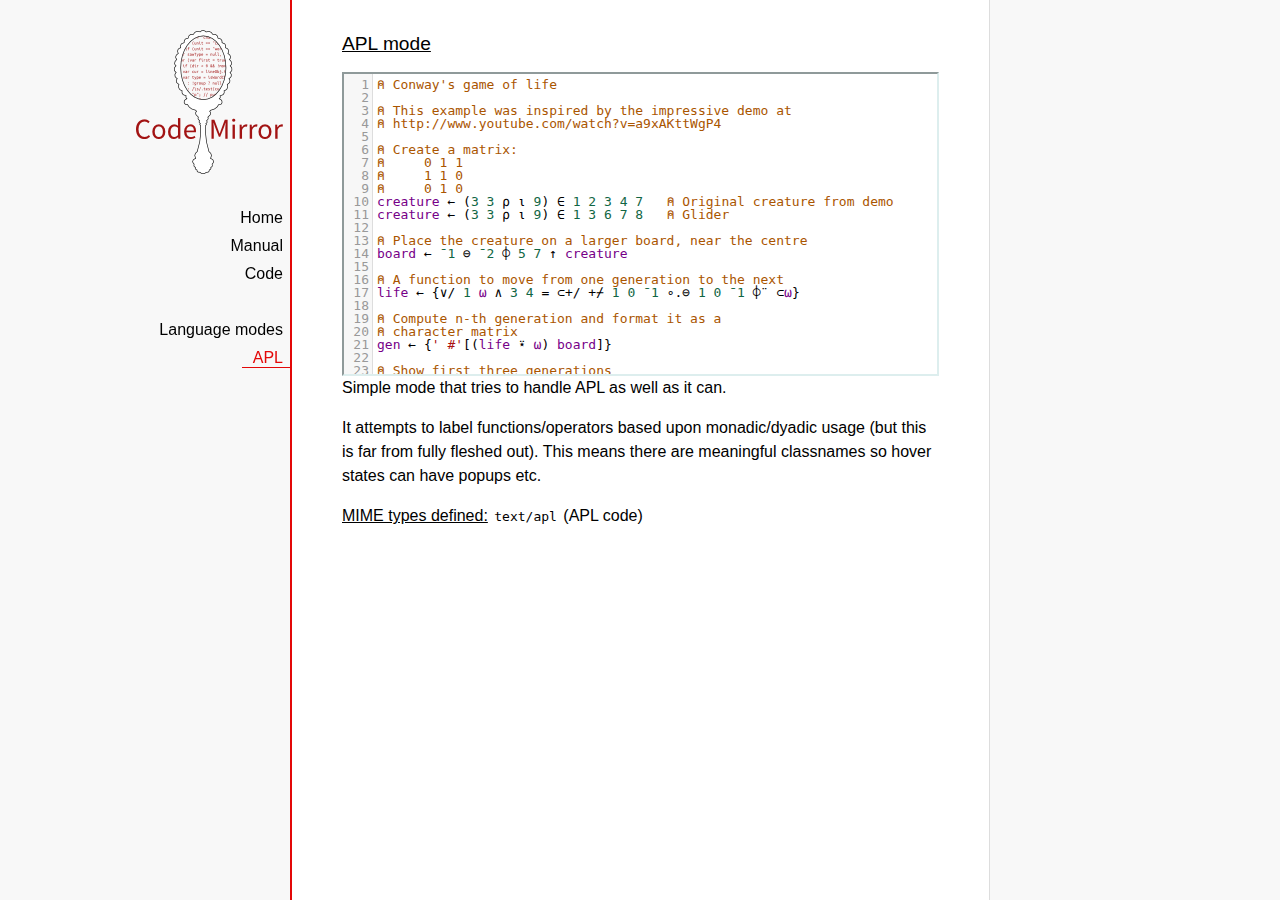
<file: ext/codemirror/3.19/mode/apl/index.html>
<!doctype html>

<title>CodeMirror: APL mode</title>
<meta charset="utf-8"/>
<link rel=stylesheet href="../../doc/docs.css">

<link rel="stylesheet" href="../../lib/codemirror.css">
<script src="../../lib/codemirror.js"></script>
<script src="../../addon/edit/matchbrackets.js"></script>
<script src="./apl.js"></script>
<style>
	.CodeMirror { border: 2px inset #dee; }
    </style>
<div id=nav>
  <a href="http://codemirror.net"><img id=logo src="../../doc/logo.png"></a>

  <ul>
    <li><a href="../../index.html">Home</a>
    <li><a href="../../doc/manual.html">Manual</a>
    <li><a href="https://github.com/marijnh/codemirror">Code</a>
  </ul>
  <ul>
    <li><a href="../index.html">Language modes</a>
    <li><a class=active href="#">APL</a>
  </ul>
</div>

<article>
<h2>APL mode</h2>
<form><textarea id="code" name="code">
⍝ Conway's game of life

⍝ This example was inspired by the impressive demo at
⍝ http://www.youtube.com/watch?v=a9xAKttWgP4

⍝ Create a matrix:
⍝     0 1 1
⍝     1 1 0
⍝     0 1 0
creature ← (3 3 ⍴ ⍳ 9) ∈ 1 2 3 4 7   ⍝ Original creature from demo
creature ← (3 3 ⍴ ⍳ 9) ∈ 1 3 6 7 8   ⍝ Glider

⍝ Place the creature on a larger board, near the centre
board ← ¯1 ⊖ ¯2 ⌽ 5 7 ↑ creature

⍝ A function to move from one generation to the next
life ← {∨/ 1 ⍵ ∧ 3 4 = ⊂+/ +⌿ 1 0 ¯1 ∘.⊖ 1 0 ¯1 ⌽¨ ⊂⍵}

⍝ Compute n-th generation and format it as a
⍝ character matrix
gen ← {' #'[(life ⍣ ⍵) board]}

⍝ Show first three generations
(gen 1) (gen 2) (gen 3)
</textarea></form>

    <script>
      var editor = CodeMirror.fromTextArea(document.getElementById("code"), {
        lineNumbers: true,
        matchBrackets: true,
        mode: "text/apl"
      });
    </script>

    <p>Simple mode that tries to handle APL as well as it can.</p>
    <p>It attempts to label functions/operators based upon
    monadic/dyadic usage (but this is far from fully fleshed out).
    This means there are meaningful classnames so hover states can
    have popups etc.</p>

    <p><strong>MIME types defined:</strong> <code>text/apl</code> (APL code)</p>
  </article>
</file>
<file: base/lib/codemirror/lib/codemirror.css>
/* BASICS */

.CodeMirror {
  /* Set height, width, borders, and global font properties here */
  font-family: monospace;
  height: 300px;
}
.CodeMirror-scroll {
  /* Set scrolling behaviour here */
  overflow: auto;
}

/* PADDING */

.CodeMirror-lines {
  padding: 4px 0; /* Vertical padding around content */
}
.CodeMirror pre {
  padding: 0 4px; /* Horizontal padding of content */
}

.CodeMirror-scrollbar-filler, .CodeMirror-gutter-filler {
  background-color: white; /* The little square between H and V scrollbars */
}

/* GUTTER */

.CodeMirror-gutters {
  border-right: 1px solid #ddd;
  background-color: #f7f7f7;
  white-space: nowrap;
}
.CodeMirror-linenumbers {}
.CodeMirror-linenumber {
  padding: 0 3px 0 5px;
  min-width: 20px;
  text-align: right;
  color: #999;
}

/* CURSOR */

.CodeMirror div.CodeMirror-cursor {
  border-left: 1px solid black;
  z-index: 3;
}
/* Shown when moving in bi-directional text */
.CodeMirror div.CodeMirror-secondarycursor {
  border-left: 1px solid silver;
}
.CodeMirror.cm-keymap-fat-cursor div.CodeMirror-cursor {
  width: auto;
  border: 0;
  background: #7e7;
  z-index: 1;
}
/* Can style cursor different in overwrite (non-insert) mode */
.CodeMirror div.CodeMirror-cursor.CodeMirror-overwrite {}

.cm-tab { display: inline-block; }

/* DEFAULT THEME */

.cm-s-default .cm-keyword {color: #708;}
.cm-s-default .cm-atom {color: #219;}
.cm-s-default .cm-number {color: #164;}
.cm-s-default .cm-def {color: #00f;}
.cm-s-default .cm-variable {color: black;}
.cm-s-default .cm-variable-2 {color: #05a;}
.cm-s-default .cm-variable-3 {color: #085;}
.cm-s-default .cm-property {color: black;}
.cm-s-default .cm-operator {color: black;}
.cm-s-default .cm-comment {color: #a50;}
.cm-s-default .cm-string {color: #a11;}
.cm-s-default .cm-string-2 {color: #f50;}
.cm-s-default .cm-meta {color: #555;}
.cm-s-default .cm-qualifier {color: #555;}
.cm-s-default .cm-builtin {color: #30a;}
.cm-s-default .cm-bracket {color: #997;}
.cm-s-default .cm-tag {color: #170;}
.cm-s-default .cm-attribute {color: #00c;}
.cm-s-default .cm-header {color: blue;}
.cm-s-default .cm-quote {color: #090;}
.cm-s-default .cm-hr {color: #999;}
.cm-s-default .cm-link {color: #00c;}

.cm-negative {color: #d44;}
.cm-positive {color: #292;}
.cm-header, .cm-strong {font-weight: bold;}
.cm-em {font-style: italic;}
.cm-link {text-decoration: underline;}

.cm-s-default .cm-error {color: #f00;}
.cm-invalidchar {color: #f00;}

div.CodeMirror span.CodeMirror-matchingbracket {color: #0f0;}
div.CodeMirror span.CodeMirror-nonmatchingbracket {color: #f22;}
.CodeMirror-activeline-background {background: #e8f2ff;}

/* STOP */

/* The rest of this file contains styles related to the mechanics of
   the editor. You probably shouldn't touch them. */

.CodeMirror {
  line-height: 1;
  position: relative;
  overflow: hidden;
  background: white;
  color: black;
}

.CodeMirror-scroll {
  /* 30px is the magic margin used to hide the element's real scrollbars */
  /* See overflow: hidden in .CodeMirror */
  margin-bottom: -30px; margin-right: -30px;
  padding-bottom: 30px; padding-right: 30px;
  height: 100%;
  outline: none; /* Prevent dragging from highlighting the element */
  position: relative;
  -moz-box-sizing: content-box;
  box-sizing: content-box;
}
.CodeMirror-sizer {
  position: relative;
}

/* The fake, visible scrollbars. Used to force redraw during scrolling
   before actuall scrolling happens, thus preventing shaking and
   flickering artifacts. */
.CodeMirror-vscrollbar, .CodeMirror-hscrollbar, .CodeMirror-scrollbar-filler, .CodeMirror-gutter-filler {
  position: absolute;
  z-index: 6;
  display: none;
}
.CodeMirror-vscrollbar {
  right: 0; top: 0;
  overflow-x: hidden;
  overflow-y: scroll;
}
.CodeMirror-hscrollbar {
  bottom: 0; left: 0;
  overflow-y: hidden;
  overflow-x: scroll;
}
.CodeMirror-scrollbar-filler {
  right: 0; bottom: 0;
}
.CodeMirror-gutter-filler {
  left: 0; bottom: 0;
}

.CodeMirror-gutters {
  position: absolute; left: 0; top: 0;
  padding-bottom: 30px;
  z-index: 3;
}
.CodeMirror-gutter {
  white-space: normal;
  height: 100%;
  -moz-box-sizing: content-box;
  box-sizing: content-box;
  padding-bottom: 30px;
  margin-bottom: -32px;
  display: inline-block;
  /* Hack to make IE7 behave */
  *zoom:1;
  *display:inline;
}
.CodeMirror-gutter-elt {
  position: absolute;
  cursor: default;
  z-index: 4;
}

.CodeMirror-lines {
  cursor: text;
}
.CodeMirror pre {
  /* Reset some styles that the rest of the page might have set */
  -moz-border-radius: 0; -webkit-border-radius: 0; border-radius: 0;
  border-width: 0;
  background: transparent;
  font-family: inherit;
  font-size: inherit;
  margin: 0;
  white-space: pre;
  word-wrap: normal;
  line-height: inherit;
  color: inherit;
  z-index: 2;
  position: relative;
  overflow: visible;
}
.CodeMirror-wrap pre {
  word-wrap: break-word;
  white-space: pre-wrap;
  word-break: normal;
}
.CodeMirror-code pre {
  border-right: 30px solid transparent;
  width: -webkit-fit-content;
  width: -moz-fit-content;
  width: fit-content;
}
.CodeMirror-wrap .CodeMirror-code pre {
  border-right: none;
  width: auto;
}
.CodeMirror-linebackground {
  position: absolute;
  left: 0; right: 0; top: 0; bottom: 0;
  z-index: 0;
}

.CodeMirror-linewidget {
  position: relative;
  z-index: 2;
  overflow: auto;
}

.CodeMirror-widget {}

.CodeMirror-wrap .CodeMirror-scroll {
  overflow-x: hidden;
}

.CodeMirror-measure {
  position: absolute;
  width: 100%;
  height: 0;
  overflow: hidden;
  visibility: hidden;
}
.CodeMirror-measure pre { position: static; }

.CodeMirror div.CodeMirror-cursor {
  position: absolute;
  visibility: hidden;
  border-right: none;
  width: 0;
}
.CodeMirror-focused div.CodeMirror-cursor {
  visibility: visible;
}

.CodeMirror-selected { background: #d9d9d9; }
.CodeMirror-focused .CodeMirror-selected { background: #d7d4f0; }

.cm-searching {
  background: #ffa;
  background: rgba(255, 255, 0, .4);
}

/* IE7 hack to prevent it from returning funny offsetTops on the spans */
.CodeMirror span { *vertical-align: text-bottom; }

@media print {
  /* Hide the cursor when printing */
  .CodeMirror div.CodeMirror-cursor {
    visibility: hidden;
  }
}
</file>
<file: base/lib/codemirror/theme/monokai.css>
/* Based on Sublime Text's Monokai theme */

.cm-s-monokai.CodeMirror {background: #272822; color: #f8f8f2; font-family: Consolas, Monospace; font-size: 13px; line-height: 1.3em; }
.cm-s-monokai div.CodeMirror-selected {background: #49483E !important;}
.cm-s-monokai .CodeMirror-gutters {background: #272822; border-right: solid 1px rgb(100,100,100);}
.cm-s-monokai .CodeMirror-linenumber {color: #d0d0d0;}
.cm-s-monokai .CodeMirror-cursor {border-left: 1px solid #f8f8f0 !important;}

.cm-s-monokai span.cm-comment {color: #75715e;}
.cm-s-monokai span.cm-atom {color: #ae81ff;}
.cm-s-monokai span.cm-number {color: #ae81ff;}

.cm-s-monokai span.cm-property, .cm-s-monokai span.cm-attribute {color: #a6e22e;}
.cm-s-monokai span.cm-keyword {color: #f92672;}
.cm-s-monokai span.cm-string {color: #e6db74;}

.cm-s-monokai span.cm-variable {color: #a6e22e;}
.cm-s-monokai span.cm-variable-2 {color: #9effff;}
.cm-s-monokai span.cm-def {color: #fd971f;}
.cm-s-monokai span.cm-bracket {color: #f8f8f2;}
.cm-s-monokai span.cm-tag {color: #f92672;}
.cm-s-monokai span.cm-link {color: #ae81ff;}
.cm-s-monokai span.cm-error {background: #f92672; color: #f8f8f0;}

.cm-s-monokai .CodeMirror-activeline-background {background: #373831 !important;}
.cm-s-monokai .CodeMirror-matchingbracket {
  text-decoration: underline;
  color: white !important;
}
</file>
<file: base/demo/css/demo.css>
body {
	font:13px Helvetica, arial, freesans, clean, sans-serif;
	width: 1080px;
	margin: 24px auto;
}
h1 {
	font-size: 32px;
	font-weight: bold;	
	border-bottom: solid 1px rgb(200,200,200);
	margin-bottom: 24px;
}
h2 {
	font-size: 24px;
	font-weight: bold;
	border-bottom: solid 1px rgb(220,220,220);
	margin-bottom: 12px;
	margin-top: 24px;
}
.description {
	font-size: 15px;
}
#demo-container {
	margin: 32px 24px;
}
#preview {
	width: 100%;
	background: rgb(245,245,245);
	border: solid 1px rgb(220,220,220);
	box-shadow: inset 3px 3px 3px rgb(240,240,240);
	height: auto;
}

#code-container {
}

/** Let the viewport expand as much as it wants!**/
.CodeMirror {
  border: 1px solid #eee;
  height: auto;
}
.CodeMirror-scroll {
  overflow-y: hidden;
  overflow-x: auto;
}
</file>
<file: base/docs/css/fonts.css>
@font-face { 
	font-family: HelveticaNeue;
	src: url("../assets/fonts/HelveticaNeue.ttf"); 
}
@font-face { 
	font-family: HelveticaNeueLt;
	src: url("../assets/fonts/HelveticaNeueLTPro-Lt.otf"); 
}
@font-face { 
	font-family: HelveticaNeueUltLt;
	src: url("../assets/fonts/HelveticaNeueLTPro-UltLt.otf"); 
}
@font-face { 
	font-family: HelveticaNeueBd;
	src: url("../assets/fonts/HelveticaNeueLTPro-Bd_0.otf"); 
}
@font-face { 
	font-family: HelveticaNeueTh;
	src: url("../assets/fonts/HelveticaNeueLTPro-Th.otf"); 
}
@font-face { 
	font-family: ProximaNovaLt;
	src: url("../assets/fonts/ProximaNova-Light.otf"); 
}
@font-face { 
	font-family: ProximaNova;
	src: url("../assets/fonts/ProximaNova-Regular.otf"); 
}
@font-face { 
	font-family: ProximaNovaBd;
	src: url("../assets/fonts/ProximaNova-Semibold.otf"); 
}
</file>
<file: base/docs/css/util.css>
.wrapper { overflow: hidden; }
.pull-left { float: left; }
.pull-right { float: right; }
</file>
<file: base/docs/css/main.css>
body {
	font-family: HelveticaNeue;
	font-size: 16px;

	background: rgb(20,20,20);
}
.section {
	width: 100%;
	background: rgb(255,255,255);
}
.container {
	width: 960px;
	margin: 0 auto;
	position: relative;
}

/** NAVBAR **/
#navbar {
	background: rgb(40,40,40);
	border-bottom: solid 1px rgb(50,50,50);
	box-shadow: 0px 1px 6px rgb(0,0,0);
	height: 64px;
	width: 100%;
}
#navbar .container {
	position: static;
}
#navbar .title {
	font-family: Lobster Two;
	font-style: italic;
	font-size: 24px;
	margin-top: 22px;
}
#navbar .title span {
	font-style: normal;
	font-family: HelveticaNeueUltLt;
}
#navbar .nav-item {
	font-family: Arial;
	margin-top: 24px;
	padding: 0 12px;
	display: inline-block;
	cursor: pointer;
}
#navbar .title a {
	color: white;
}
#navbar a {
	text-decoration: none;
}

/** BANNER **/
#banner {
	background: rgb(20,20,20);
	color: rgb(255,255,255);
}
#banner-top {
	padding-top: 30px;
	text-align: center;
	width: 100%;
}
#banner .caption {
	font-family: ProximaNova;
	font-size: 17px;
	color: rgb(80,80,80);
}
#banner #demo {
	height: 450px;
	text-align: center;
	margin-top: 64px;
}
#banner .smartImage-wrapper {
	display: inline-block;
	margin-right: 10px;
	border-radius: 3px;
	border: solid 1px rgb(30,30,30);
}
#banner .title {
	font-family: Lobster Two;
	font-style: italic;
	font-size: 68px;
	color: white;
	margin-top: 22px;
}
#banner .title span {
	font-style: normal;
	font-family: HelveticaNeueUltLt;
}
#banner #download-btn {
	background: -webkit-gradient(linear,left top,left bottom,from(rgb(34,167,34)),to(rgb(45,100,45)));
	color: rgb(255,255,255);
	border-bottom: solid 1px rgb(0,0,0);
	box-shadow: 0px 1px 0px rgb(80,80,80);
	margin-top: 40px;
	display: block;
}

/** **/
.divider {
	height: 1px;
	margin: 70px 0 0px 0;
	background-image: -webkit-linear-gradient(left, rgba(255,255,255,0), rgba(255,255,255,.1), rgba(255,255,255,0));
}
.anchor {
	margin-bottom: 50px;
	display: block;
}
.section {
	background: rgb(20,20,20);
}
.section h1 {
	color: rgb(255,255,255);
	font-size: 36px;
	font-family: HelveticaNeueUltLt;
	margin-bottom: 32px;
}
#section-about {
	/*background: rgb(13,162,255);*/
	height: 500px;
}
#section-about #browser-support {
	text-align: center;
}
#section-about .browser {
	width: 96px;
	height: 96px;
	opacity: 0.1;
	margin: 0px 8px;
}
#section-about .browser.supported {
	opacity: 0.8;
}
#section-examples {
	/*background: rgb(137,108,232);*/
	height: 500px;
}
#section-documentation {
	/*background: rgb(58,156,138);*/
	height: 500px;
}
#section-footer {
	background: rgb(40,40,40);
	border-top: solid 1px rgb(50,50,50);
	text-align: center;
}
#copyright {
	padding: 30px;
	font-size: 14px;
	color: rgb(150,150,150);
}
</file>
<file: smartImage/lib/codemirror/lib/codemirror.css>
/* BASICS */

.CodeMirror {
  /* Set height, width, borders, and global font properties here */
  font-family: monospace;
  height: 300px;
}
.CodeMirror-scroll {
  /* Set scrolling behaviour here */
  overflow: auto;
}

/* PADDING */

.CodeMirror-lines {
  padding: 4px 0; /* Vertical padding around content */
}
.CodeMirror pre {
  padding: 0 4px; /* Horizontal padding of content */
}

.CodeMirror-scrollbar-filler, .CodeMirror-gutter-filler {
  background-color: white; /* The little square between H and V scrollbars */
}

/* GUTTER */

.CodeMirror-gutters {
  border-right: 1px solid #ddd;
  background-color: #f7f7f7;
  white-space: nowrap;
}
.CodeMirror-linenumbers {}
.CodeMirror-linenumber {
  padding: 0 3px 0 5px;
  min-width: 20px;
  text-align: right;
  color: #999;
}

/* CURSOR */

.CodeMirror div.CodeMirror-cursor {
  border-left: 1px solid black;
  z-index: 3;
}
/* Shown when moving in bi-directional text */
.CodeMirror div.CodeMirror-secondarycursor {
  border-left: 1px solid silver;
}
.CodeMirror.cm-keymap-fat-cursor div.CodeMirror-cursor {
  width: auto;
  border: 0;
  background: #7e7;
  z-index: 1;
}
/* Can style cursor different in overwrite (non-insert) mode */
.CodeMirror div.CodeMirror-cursor.CodeMirror-overwrite {}

.cm-tab { display: inline-block; }

/* DEFAULT THEME */

.cm-s-default .cm-keyword {color: #708;}
.cm-s-default .cm-atom {color: #219;}
.cm-s-default .cm-number {color: #164;}
.cm-s-default .cm-def {color: #00f;}
.cm-s-default .cm-variable {color: black;}
.cm-s-default .cm-variable-2 {color: #05a;}
.cm-s-default .cm-variable-3 {color: #085;}
.cm-s-default .cm-property {color: black;}
.cm-s-default .cm-operator {color: black;}
.cm-s-default .cm-comment {color: #a50;}
.cm-s-default .cm-string {color: #a11;}
.cm-s-default .cm-string-2 {color: #f50;}
.cm-s-default .cm-meta {color: #555;}
.cm-s-default .cm-qualifier {color: #555;}
.cm-s-default .cm-builtin {color: #30a;}
.cm-s-default .cm-bracket {color: #997;}
.cm-s-default .cm-tag {color: #170;}
.cm-s-default .cm-attribute {color: #00c;}
.cm-s-default .cm-header {color: blue;}
.cm-s-default .cm-quote {color: #090;}
.cm-s-default .cm-hr {color: #999;}
.cm-s-default .cm-link {color: #00c;}

.cm-negative {color: #d44;}
.cm-positive {color: #292;}
.cm-header, .cm-strong {font-weight: bold;}
.cm-em {font-style: italic;}
.cm-link {text-decoration: underline;}

.cm-s-default .cm-error {color: #f00;}
.cm-invalidchar {color: #f00;}

div.CodeMirror span.CodeMirror-matchingbracket {color: #0f0;}
div.CodeMirror span.CodeMirror-nonmatchingbracket {color: #f22;}
.CodeMirror-activeline-background {background: #e8f2ff;}

/* STOP */

/* The rest of this file contains styles related to the mechanics of
   the editor. You probably shouldn't touch them. */

.CodeMirror {
  line-height: 1;
  position: relative;
  overflow: hidden;
  background: white;
  color: black;
}

.CodeMirror-scroll {
  /* 30px is the magic margin used to hide the element's real scrollbars */
  /* See overflow: hidden in .CodeMirror */
  margin-bottom: -30px; margin-right: -30px;
  padding-bottom: 30px; padding-right: 30px;
  height: 100%;
  outline: none; /* Prevent dragging from highlighting the element */
  position: relative;
  -moz-box-sizing: content-box;
  box-sizing: content-box;
}
.CodeMirror-sizer {
  position: relative;
}

/* The fake, visible scrollbars. Used to force redraw during scrolling
   before actuall scrolling happens, thus preventing shaking and
   flickering artifacts. */
.CodeMirror-vscrollbar, .CodeMirror-hscrollbar, .CodeMirror-scrollbar-filler, .CodeMirror-gutter-filler {
  position: absolute;
  z-index: 6;
  display: none;
}
.CodeMirror-vscrollbar {
  right: 0; top: 0;
  overflow-x: hidden;
  overflow-y: scroll;
}
.CodeMirror-hscrollbar {
  bottom: 0; left: 0;
  overflow-y: hidden;
  overflow-x: scroll;
}
.CodeMirror-scrollbar-filler {
  right: 0; bottom: 0;
}
.CodeMirror-gutter-filler {
  left: 0; bottom: 0;
}

.CodeMirror-gutters {
  position: absolute; left: 0; top: 0;
  padding-bottom: 30px;
  z-index: 3;
}
.CodeMirror-gutter {
  white-space: normal;
  height: 100%;
  -moz-box-sizing: content-box;
  box-sizing: content-box;
  padding-bottom: 30px;
  margin-bottom: -32px;
  display: inline-block;
  /* Hack to make IE7 behave */
  *zoom:1;
  *display:inline;
}
.CodeMirror-gutter-elt {
  position: absolute;
  cursor: default;
  z-index: 4;
}

.CodeMirror-lines {
  cursor: text;
}
.CodeMirror pre {
  /* Reset some styles that the rest of the page might have set */
  -moz-border-radius: 0; -webkit-border-radius: 0; border-radius: 0;
  border-width: 0;
  background: transparent;
  font-family: inherit;
  font-size: inherit;
  margin: 0;
  white-space: pre;
  word-wrap: normal;
  line-height: inherit;
  color: inherit;
  z-index: 2;
  position: relative;
  overflow: visible;
}
.CodeMirror-wrap pre {
  word-wrap: break-word;
  white-space: pre-wrap;
  word-break: normal;
}
.CodeMirror-code pre {
  border-right: 30px solid transparent;
  width: -webkit-fit-content;
  width: -moz-fit-content;
  width: fit-content;
}
.CodeMirror-wrap .CodeMirror-code pre {
  border-right: none;
  width: auto;
}
.CodeMirror-linebackground {
  position: absolute;
  left: 0; right: 0; top: 0; bottom: 0;
  z-index: 0;
}

.CodeMirror-linewidget {
  position: relative;
  z-index: 2;
  overflow: auto;
}

.CodeMirror-widget {}

.CodeMirror-wrap .CodeMirror-scroll {
  overflow-x: hidden;
}

.CodeMirror-measure {
  position: absolute;
  width: 100%;
  height: 0;
  overflow: hidden;
  visibility: hidden;
}
.CodeMirror-measure pre { position: static; }

.CodeMirror div.CodeMirror-cursor {
  position: absolute;
  visibility: hidden;
  border-right: none;
  width: 0;
}
.CodeMirror-focused div.CodeMirror-cursor {
  visibility: visible;
}

.CodeMirror-selected { background: #d9d9d9; }
.CodeMirror-focused .CodeMirror-selected { background: #d7d4f0; }

.cm-searching {
  background: #ffa;
  background: rgba(255, 255, 0, .4);
}

/* IE7 hack to prevent it from returning funny offsetTops on the spans */
.CodeMirror span { *vertical-align: text-bottom; }

@media print {
  /* Hide the cursor when printing */
  .CodeMirror div.CodeMirror-cursor {
    visibility: hidden;
  }
}
</file>
<file: smartImage/lib/codemirror/theme/monokai.css>
/* Based on Sublime Text's Monokai theme */

.cm-s-monokai.CodeMirror {background: #272822; color: #f8f8f2; font-family: Consolas, Monospace; font-size: 13px; line-height: 1.3em; }
.cm-s-monokai div.CodeMirror-selected {background: #49483E !important;}
.cm-s-monokai .CodeMirror-gutters {background: #272822; border-right: solid 1px rgb(100,100,100);}
.cm-s-monokai .CodeMirror-linenumber {color: #d0d0d0;}
.cm-s-monokai .CodeMirror-cursor {border-left: 1px solid #f8f8f0 !important;}

.cm-s-monokai span.cm-comment {color: #75715e;}
.cm-s-monokai span.cm-atom {color: #ae81ff;}
.cm-s-monokai span.cm-number {color: #ae81ff;}

.cm-s-monokai span.cm-property, .cm-s-monokai span.cm-attribute {color: #a6e22e;}
.cm-s-monokai span.cm-keyword {color: #f92672;}
.cm-s-monokai span.cm-string {color: #e6db74;}

.cm-s-monokai span.cm-variable {color: #a6e22e;}
.cm-s-monokai span.cm-variable-2 {color: #9effff;}
.cm-s-monokai span.cm-def {color: #fd971f;}
.cm-s-monokai span.cm-bracket {color: #f8f8f2;}
.cm-s-monokai span.cm-tag {color: #f92672;}
.cm-s-monokai span.cm-link {color: #ae81ff;}
.cm-s-monokai span.cm-error {background: #f92672; color: #f8f8f0;}

.cm-s-monokai .CodeMirror-activeline-background {background: #373831 !important;}
.cm-s-monokai .CodeMirror-matchingbracket {
  text-decoration: underline;
  color: white !important;
}
</file>
<file: smartImage/demo/css/demo.css>
body {
	font:13px Helvetica, arial, freesans, clean, sans-serif;
	width: 1080px;
	margin: 24px auto;
}
h1 {
	font-size: 32px;
	font-weight: bold;	
	border-bottom: solid 1px rgb(200,200,200);
	margin-bottom: 24px;
}
h2 {
	font-size: 24px;
	font-weight: bold;
	border-bottom: solid 1px rgb(220,220,220);
	margin-bottom: 12px;
	margin-top: 24px;
}
.description {
	font-size: 15px;
}
#demo-container {
	margin: 32px 24px;
}
#preview {
	width: 100%;
	background: rgb(245,245,245);
	border: solid 1px rgb(220,220,220);
	box-shadow: inset 3px 3px 3px rgb(240,240,240);
	height: auto;
}

#code-container {
}

/** Let the viewport expand as much as it wants!**/
.CodeMirror {
  border: 1px solid #eee;
  height: auto;
}
.CodeMirror-scroll {
  overflow-y: hidden;
  overflow-x: auto;
}
</file>
<file: ext/codemirror/3.19/lib/codemirror.css>
/* BASICS */

.CodeMirror {
  /* Set height, width, borders, and global font properties here */
  font-family: monospace;
  height: 300px;
}
.CodeMirror-scroll {
  /* Set scrolling behaviour here */
  overflow: auto;
}

/* PADDING */

.CodeMirror-lines {
  padding: 4px 0; /* Vertical padding around content */
}
.CodeMirror pre {
  padding: 0 4px; /* Horizontal padding of content */
}

.CodeMirror-scrollbar-filler, .CodeMirror-gutter-filler {
  background-color: white; /* The little square between H and V scrollbars */
}

/* GUTTER */

.CodeMirror-gutters {
  border-right: 1px solid #ddd;
  background-color: #f7f7f7;
  white-space: nowrap;
}
.CodeMirror-linenumbers {}
.CodeMirror-linenumber {
  padding: 0 3px 0 5px;
  min-width: 20px;
  text-align: right;
  color: #999;
}

/* CURSOR */

.CodeMirror div.CodeMirror-cursor {
  border-left: 1px solid black;
  z-index: 3;
}
/* Shown when moving in bi-directional text */
.CodeMirror div.CodeMirror-secondarycursor {
  border-left: 1px solid silver;
}
.CodeMirror.cm-keymap-fat-cursor div.CodeMirror-cursor {
  width: auto;
  border: 0;
  background: #7e7;
  z-index: 1;
}
/* Can style cursor different in overwrite (non-insert) mode */
.CodeMirror div.CodeMirror-cursor.CodeMirror-overwrite {}

.cm-tab { display: inline-block; }

/* DEFAULT THEME */

.cm-s-default .cm-keyword {color: #708;}
.cm-s-default .cm-atom {color: #219;}
.cm-s-default .cm-number {color: #164;}
.cm-s-default .cm-def {color: #00f;}
.cm-s-default .cm-variable {color: black;}
.cm-s-default .cm-variable-2 {color: #05a;}
.cm-s-default .cm-variable-3 {color: #085;}
.cm-s-default .cm-property {color: black;}
.cm-s-default .cm-operator {color: black;}
.cm-s-default .cm-comment {color: #a50;}
.cm-s-default .cm-string {color: #a11;}
.cm-s-default .cm-string-2 {color: #f50;}
.cm-s-default .cm-meta {color: #555;}
.cm-s-default .cm-qualifier {color: #555;}
.cm-s-default .cm-builtin {color: #30a;}
.cm-s-default .cm-bracket {color: #997;}
.cm-s-default .cm-tag {color: #170;}
.cm-s-default .cm-attribute {color: #00c;}
.cm-s-default .cm-header {color: blue;}
.cm-s-default .cm-quote {color: #090;}
.cm-s-default .cm-hr {color: #999;}
.cm-s-default .cm-link {color: #00c;}

.cm-negative {color: #d44;}
.cm-positive {color: #292;}
.cm-header, .cm-strong {font-weight: bold;}
.cm-em {font-style: italic;}
.cm-link {text-decoration: underline;}

.cm-s-default .cm-error {color: #f00;}
.cm-invalidchar {color: #f00;}

div.CodeMirror span.CodeMirror-matchingbracket {color: #0f0;}
div.CodeMirror span.CodeMirror-nonmatchingbracket {color: #f22;}
.CodeMirror-activeline-background {background: #e8f2ff;}

/* STOP */

/* The rest of this file contains styles related to the mechanics of
   the editor. You probably shouldn't touch them. */

.CodeMirror {
  line-height: 1;
  position: relative;
  overflow: hidden;
  background: white;
  color: black;
}

.CodeMirror-scroll {
  /* 30px is the magic margin used to hide the element's real scrollbars */
  /* See overflow: hidden in .CodeMirror */
  margin-bottom: -30px; margin-right: -30px;
  padding-bottom: 30px; padding-right: 30px;
  height: 100%;
  outline: none; /* Prevent dragging from highlighting the element */
  position: relative;
  -moz-box-sizing: content-box;
  box-sizing: content-box;
}
.CodeMirror-sizer {
  position: relative;
}

/* The fake, visible scrollbars. Used to force redraw during scrolling
   before actuall scrolling happens, thus preventing shaking and
   flickering artifacts. */
.CodeMirror-vscrollbar, .CodeMirror-hscrollbar, .CodeMirror-scrollbar-filler, .CodeMirror-gutter-filler {
  position: absolute;
  z-index: 6;
  display: none;
}
.CodeMirror-vscrollbar {
  right: 0; top: 0;
  overflow-x: hidden;
  overflow-y: scroll;
}
.CodeMirror-hscrollbar {
  bottom: 0; left: 0;
  overflow-y: hidden;
  overflow-x: scroll;
}
.CodeMirror-scrollbar-filler {
  right: 0; bottom: 0;
}
.CodeMirror-gutter-filler {
  left: 0; bottom: 0;
}

.CodeMirror-gutters {
  position: absolute; left: 0; top: 0;
  padding-bottom: 30px;
  z-index: 3;
}
.CodeMirror-gutter {
  white-space: normal;
  height: 100%;
  -moz-box-sizing: content-box;
  box-sizing: content-box;
  padding-bottom: 30px;
  margin-bottom: -32px;
  display: inline-block;
  /* Hack to make IE7 behave */
  *zoom:1;
  *display:inline;
}
.CodeMirror-gutter-elt {
  position: absolute;
  cursor: default;
  z-index: 4;
}

.CodeMirror-lines {
  cursor: text;
}
.CodeMirror pre {
  /* Reset some styles that the rest of the page might have set */
  -moz-border-radius: 0; -webkit-border-radius: 0; border-radius: 0;
  border-width: 0;
  background: transparent;
  font-family: inherit;
  font-size: inherit;
  margin: 0;
  white-space: pre;
  word-wrap: normal;
  line-height: inherit;
  color: inherit;
  z-index: 2;
  position: relative;
  overflow: visible;
}
.CodeMirror-wrap pre {
  word-wrap: break-word;
  white-space: pre-wrap;
  word-break: normal;
}
.CodeMirror-code pre {
  border-right: 30px solid transparent;
  width: -webkit-fit-content;
  width: -moz-fit-content;
  width: fit-content;
}
.CodeMirror-wrap .CodeMirror-code pre {
  border-right: none;
  width: auto;
}
.CodeMirror-linebackground {
  position: absolute;
  left: 0; right: 0; top: 0; bottom: 0;
  z-index: 0;
}

.CodeMirror-linewidget {
  position: relative;
  z-index: 2;
  overflow: auto;
}

.CodeMirror-widget {}

.CodeMirror-wrap .CodeMirror-scroll {
  overflow-x: hidden;
}

.CodeMirror-measure {
  position: absolute;
  width: 100%;
  height: 0;
  overflow: hidden;
  visibility: hidden;
}
.CodeMirror-measure pre { position: static; }

.CodeMirror div.CodeMirror-cursor {
  position: absolute;
  visibility: hidden;
  border-right: none;
  width: 0;
}
.CodeMirror-focused div.CodeMirror-cursor {
  visibility: visible;
}

.CodeMirror-selected { background: #d9d9d9; }
.CodeMirror-focused .CodeMirror-selected { background: #d7d4f0; }

.cm-searching {
  background: #ffa;
  background: rgba(255, 255, 0, .4);
}

/* IE7 hack to prevent it from returning funny offsetTops on the spans */
.CodeMirror span { *vertical-align: text-bottom; }

@media print {
  /* Hide the cursor when printing */
  .CodeMirror div.CodeMirror-cursor {
    visibility: hidden;
  }
}
</file>
<file: ext/codemirror/3.19/doc/docs.css>
@font-face {
  font-family: 'Source Sans Pro';
  font-style: normal;
  font-weight: 400;
  src: local('Source Sans Pro'), local('SourceSansPro-Regular'), url(http://themes.googleusercontent.com/static/fonts/sourcesanspro/v5/ODelI1aHBYDBqgeIAH2zlBM0YzuT7MdOe03otPbuUS0.woff) format('woff');
}

body, html { margin: 0; padding: 0; height: 100%; }
section, article { display: block; padding: 0; }

body {
  background: #f8f8f8;
  font-family: 'Source Sans Pro', Helvetica, Arial, sans-serif;
  line-height: 1.5;
}

p { margin-top: 0; }

h2, h3 {
  font-weight: normal;
  text-decoration: underline;
  margin-bottom: .7em;
}
h2 { font-size: 120%; }
h3 { font-size: 110%; }
article > h2:first-child, section:first-child > h2 { margin-top: 0; }

a, a:visited, a:link, .quasilink {
  color: #A21313;
  text-decoration: none;
}

em {
  padding-right: 2px;
}

.quasilink {
  cursor: pointer;
}

article {
  max-width: 700px;
  margin: 0 auto;
  border-left: 2px solid #E30808;
  border-right: 1px solid #ddd;
  padding: 30px 50px 100px 50px;
  background: white;
  z-index: 2;
  position: relative;
  min-height: 100%;
  box-sizing: border-box;
  -moz-box-sizing: border-box;
}

#nav {
  position: fixed;
  top: 30px;
  right: 50%;
  padding-right: 350px;
  text-align: right;
  z-index: 1;
}

@media screen and (max-width: 1000px) {
  article {
    margin: 0 0 0 160px;
  }
  #nav {
    left: 0; right: none;
    width: 160px;
  }
}

#nav ul {
  display: block;
  margin: 0; padding: 0;
  margin-bottom: 32px;
}

#nav li {
  display: block;
  margin-bottom: 4px;
}

#nav li ul {
  font-size: 80%;
  margin-bottom: 0;
  display: none;
}

#nav li.active ul {
  display: block;
}

#nav li li a {
  padding-right: 20px;
}

#nav ul a {
  color: black;
  padding: 0 7px 1px 11px;
}

#nav ul a.active, #nav ul a:hover {
  border-bottom: 1px solid #E30808;
  color: #E30808;
}

#logo {
  border: 0;
  margin-right: 7px;
  margin-bottom: 25px;
}

section {
  border-top: 1px solid #E30808;
  margin: 1.5em 0;
}

section.first {
  border: none;
  margin-top: 0;
}

#demo {
  position: relative;
}

#demolist {
  position: absolute;
  right: 5px;
  top: 5px;
  z-index: 25;
}

#bankinfo {
  text-align: left;
  display: none;
  padding: 0 .5em;
  position: absolute;
  border: 2px solid #aaa;
  border-radius: 5px;
  background: #eee;
  top: 10px;
  left: 30px;
}

#bankinfo_close {
  position: absolute;
  top: 0; right: 6px;
  font-weight: bold;
  cursor: pointer;
}

.bigbutton {
  cursor: pointer;
  text-align: center;
  padding: 0 1em;
  display: inline-block;
  color: white;
  position: relative;
  line-height: 1.9;
  color: white !important;
  background: #A21313;
}

.bigbutton.right {
  border-bottom-left-radius: 100px;
  border-top-left-radius: 100px;
}

.bigbutton.left {
  border-bottom-right-radius: 100px;
  border-top-right-radius: 100px;
}

.bigbutton:hover {
  background: #E30808;
}

th {
  text-decoration: underline;
  font-weight: normal;
  text-align: left;
}

#features ul {
  list-style: none;
  margin: 0 0 1em;
  padding: 0 0 0 1.2em;
}

#features li:before {
  content: "-";
  width: 1em;
  display: inline-block;
  padding: 0;
  margin: 0;
  margin-left: -1em;
}

.rel {
  margin-bottom: 0;
}
.rel-note {
  margin-top: 0;
  color: #555;
}

pre {
  padding-left: 15px;
  border-left: 2px solid #ddd;
}

code {
  padding: 0 2px;
}

strong {
  text-decoration: underline;
  font-weight: normal;
}

.field {
  border: 1px solid #A21313;
}
</file>
<file: ext/codemirror/3.19/test/mode_test.css>
.mt-output .mt-token {
  border: 1px solid #ddd;
  white-space: pre;
  font-family: "Consolas", monospace;
  text-align: center;
}

.mt-output .mt-style {
  font-size: x-small;
}
</file>
